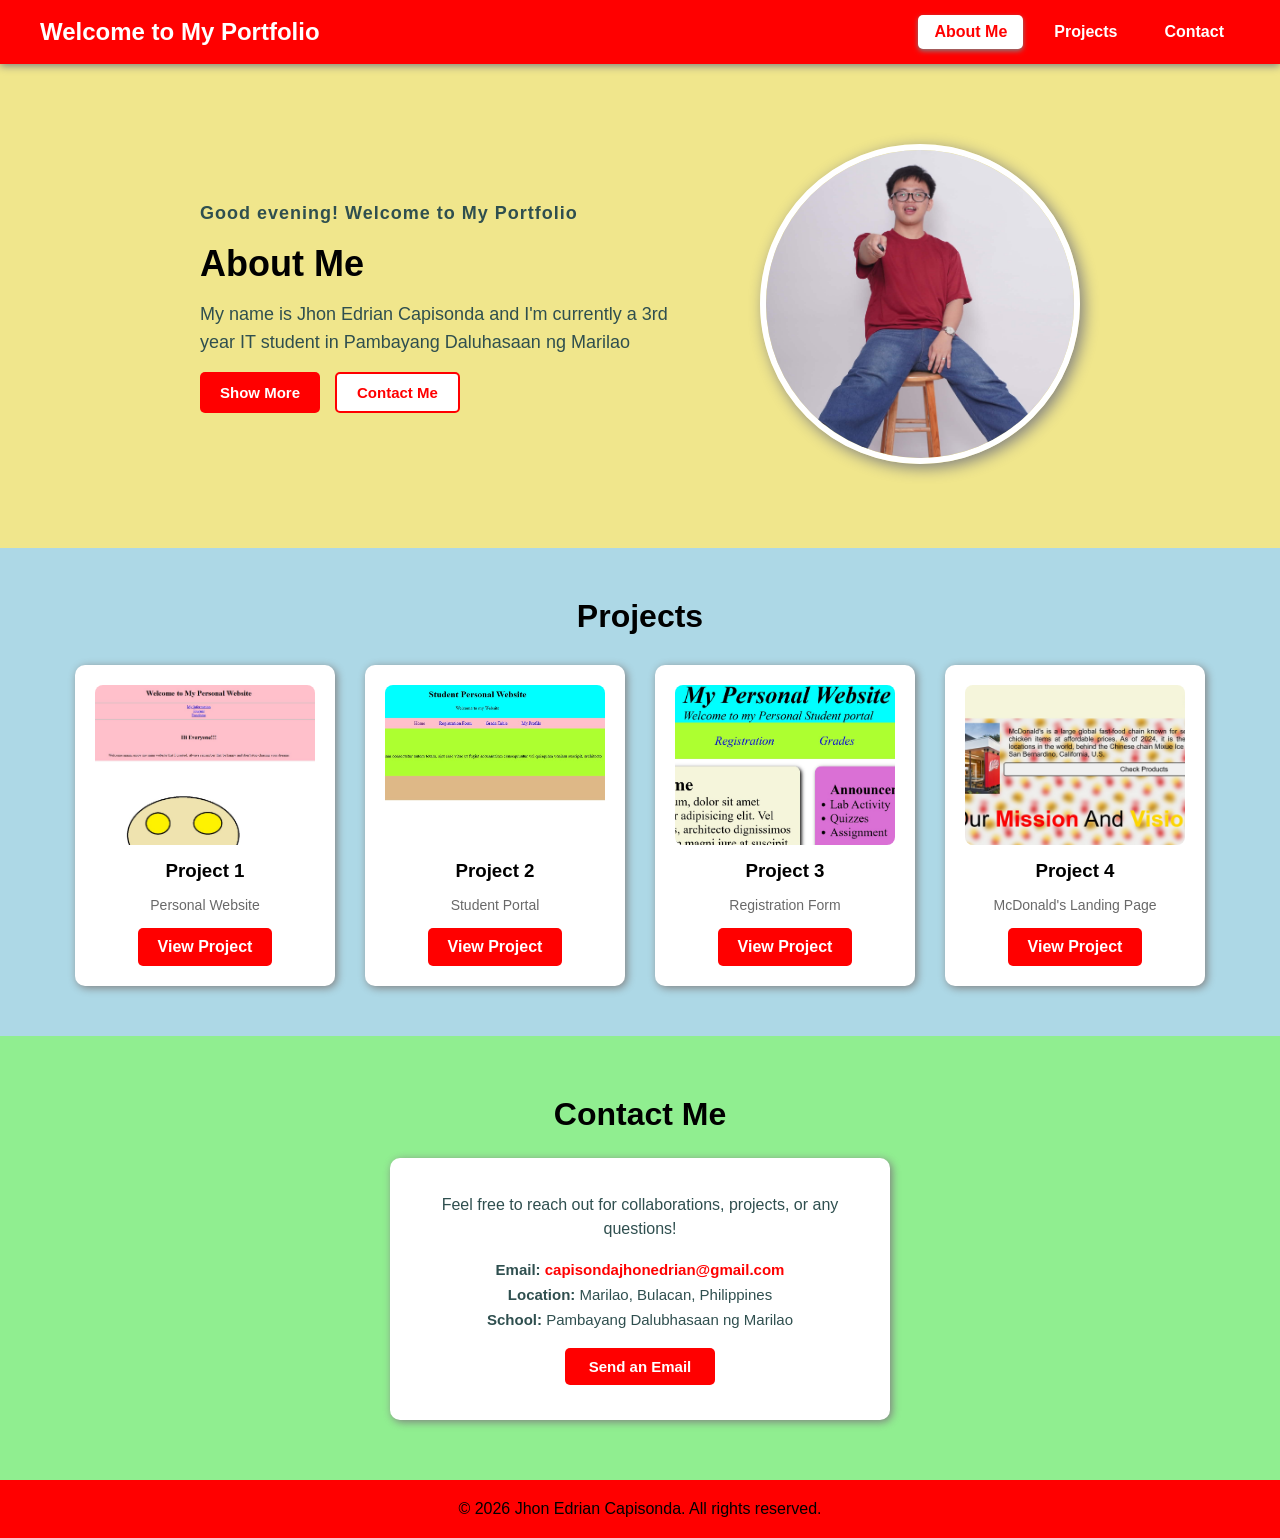
<file: index.html>
<!DOCTYPE html>
<html lang="en">
<head>
    <meta charset="UTF-8">
    <meta name="viewport" content="width=device-width, initial-scale=1.0">
    <link rel="stylesheet" href="style.css">
    <title>Portfolio</title>
</head>
<body>
    <header>
        <h1>Welcome to My Portfolio</h1>
        <nav>
            <ul>
                <li><a href="#about">About Me</a></li>
                <li><a href="#projects">Projects</a></li>
                <li><a href="#contact">Contact</a></li>
            </ul>
        </nav>
    </header>
    <section id="about">
        <div class="info">
            <p id="greeting" class="greeting"></p>
            <h2>About Me</h2>
            <p>My name is Jhon Edrian Capisonda and I'm currently a 3rd year IT student in Pambayang Daluhasaan ng Marilao</p>
            <div id="extra-info" class="extra-info">
                <p>I want to become a successful network engineer someday but until now I don't know how to figure it out.</p>
            </div>
            <div class="about-actions">
                <button id="about-btn">Show More</button>
                <input type="button" id="contact-btn" value="Contact Me">
            </div>
        </div>
        <div class="profile-picture">
            <img src="Boks.jpg" alt="Profile Picture" id="profile-img">
        </div>
    </section>

    <section id="projects">
        <h2>Projects</h2>
        <div class="project-list">
            <div class="card">
                <img src="1st.jpg" alt="Project 1">
                <h3>Project 1</h3>
                <p>Personal Website</p>
                <a href="Capisonda31A/Capisonda31A.html" target="_blank">View Project</a>
            </div>

            <div class="card">
                <img src="2nd.jpg" alt="Project 2">
                <h3>Project 2</h3>
                <p>Student Portal</p>
                <a href="CapisondaFolder/CapisondaBSIT31A-Act3.html" target="_blank">View Project</a>
            </div>

            <div class="card">
                <img src="3rd.jpg" alt="Project 3">
                <h3>Project 3</h3>
                <p>Registration Form</p>
                <a href="CapisondaActivity4/Home.html" target="_blank">View Project</a>
            </div>

            <div class="card">
                <img src="4th.jpg" alt="Project 4">
                <h3>Project 4</h3>
                <p>McDonald's Landing Page</p>
                <a href="CapisondaAct5/LandingPage.html" target="_blank">View Project</a>
            </div>
        </div>
    </section>

    <section id="contact">
        <h2>Contact Me</h2>
        <div class="contact-card">
            <p class="contact-intro">Feel free to reach out for collaborations, projects, or any questions!</p>
            <div class="contact-details">
                <p><strong>Email:</strong> <a href="mailto:capisondajhonedrian@gmail.com">capisondajhonedrian@gmail.com</a></p>
                <p><strong>Location:</strong> Marilao, Bulacan, Philippines</p>
                <p><strong>School:</strong> Pambayang Dalubhasaan ng Marilao</p>
            </div>
            <a href="mailto:capisondajhonedrian@gmail.com" class="contact-mail-btn">Send an Email</a>
        </div>
    </section>

    <footer>
        <p>&copy; 2026 Jhon Edrian Capisonda. All rights reserved.</p>
    </footer>
    
    <script src="script.js"></script>
</body>
</html>
</file>
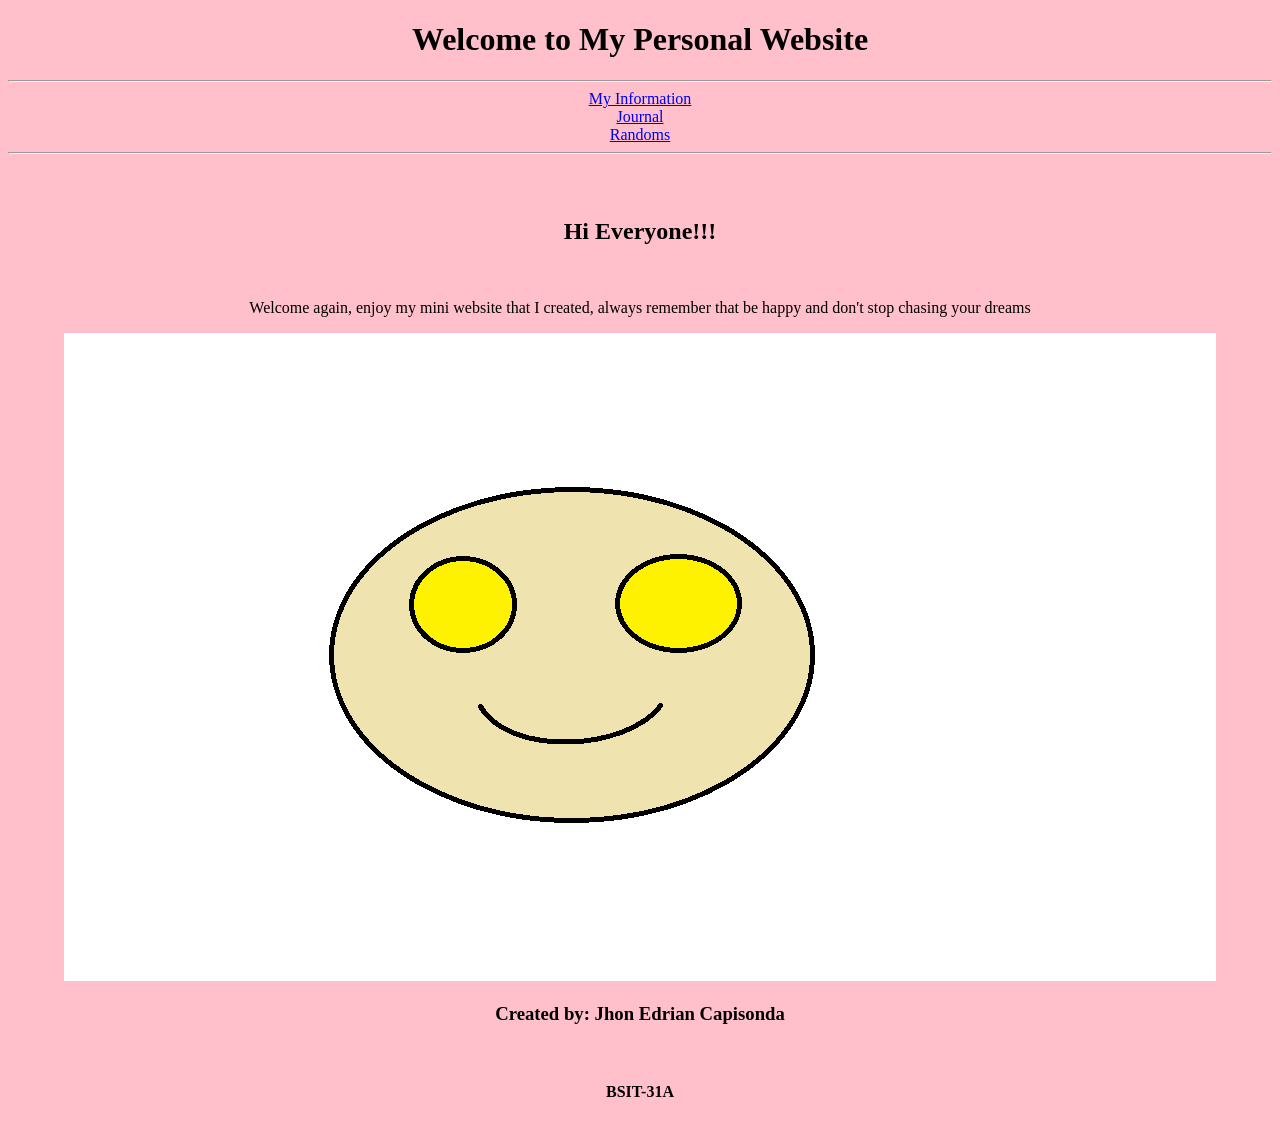
<file: Capisonda31A/Capisonda31A.html>
<!DOCTYPE html>
<html lang="en">
<head>
    <meta charset="UTF-8">
    <meta name="viewport" content="width=device-width, initial-scale=1.0">
    <title>My Personal Information</title>
</head>
<body align="center" bgcolor="pink">
    <h1 >Welcome to My Personal Website</h1>
    <hr>
    <a href="Myinfo.html">My Information    </a>   
    <br>
    <a href="Journal.html">     Journal      </a>
    <br>
    <a href="Randoms.html" >     Randoms      </a>
    <hr>
    <br>
    <br>
    <h2> Hi Everyone!!! </h2>
    <br>
    <p>
        Welcome again, enjoy my mini website that I created, always remember that be happy and don't stop chasing your dreams
    </p>
    <img src="Smile.png" alt="Smile">
    <h3>
        Created by: Jhon Edrian Capisonda
    </h3>
    <br>
    <h4>
        BSIT-31A
    </h4>
</body>
</html>
</file>
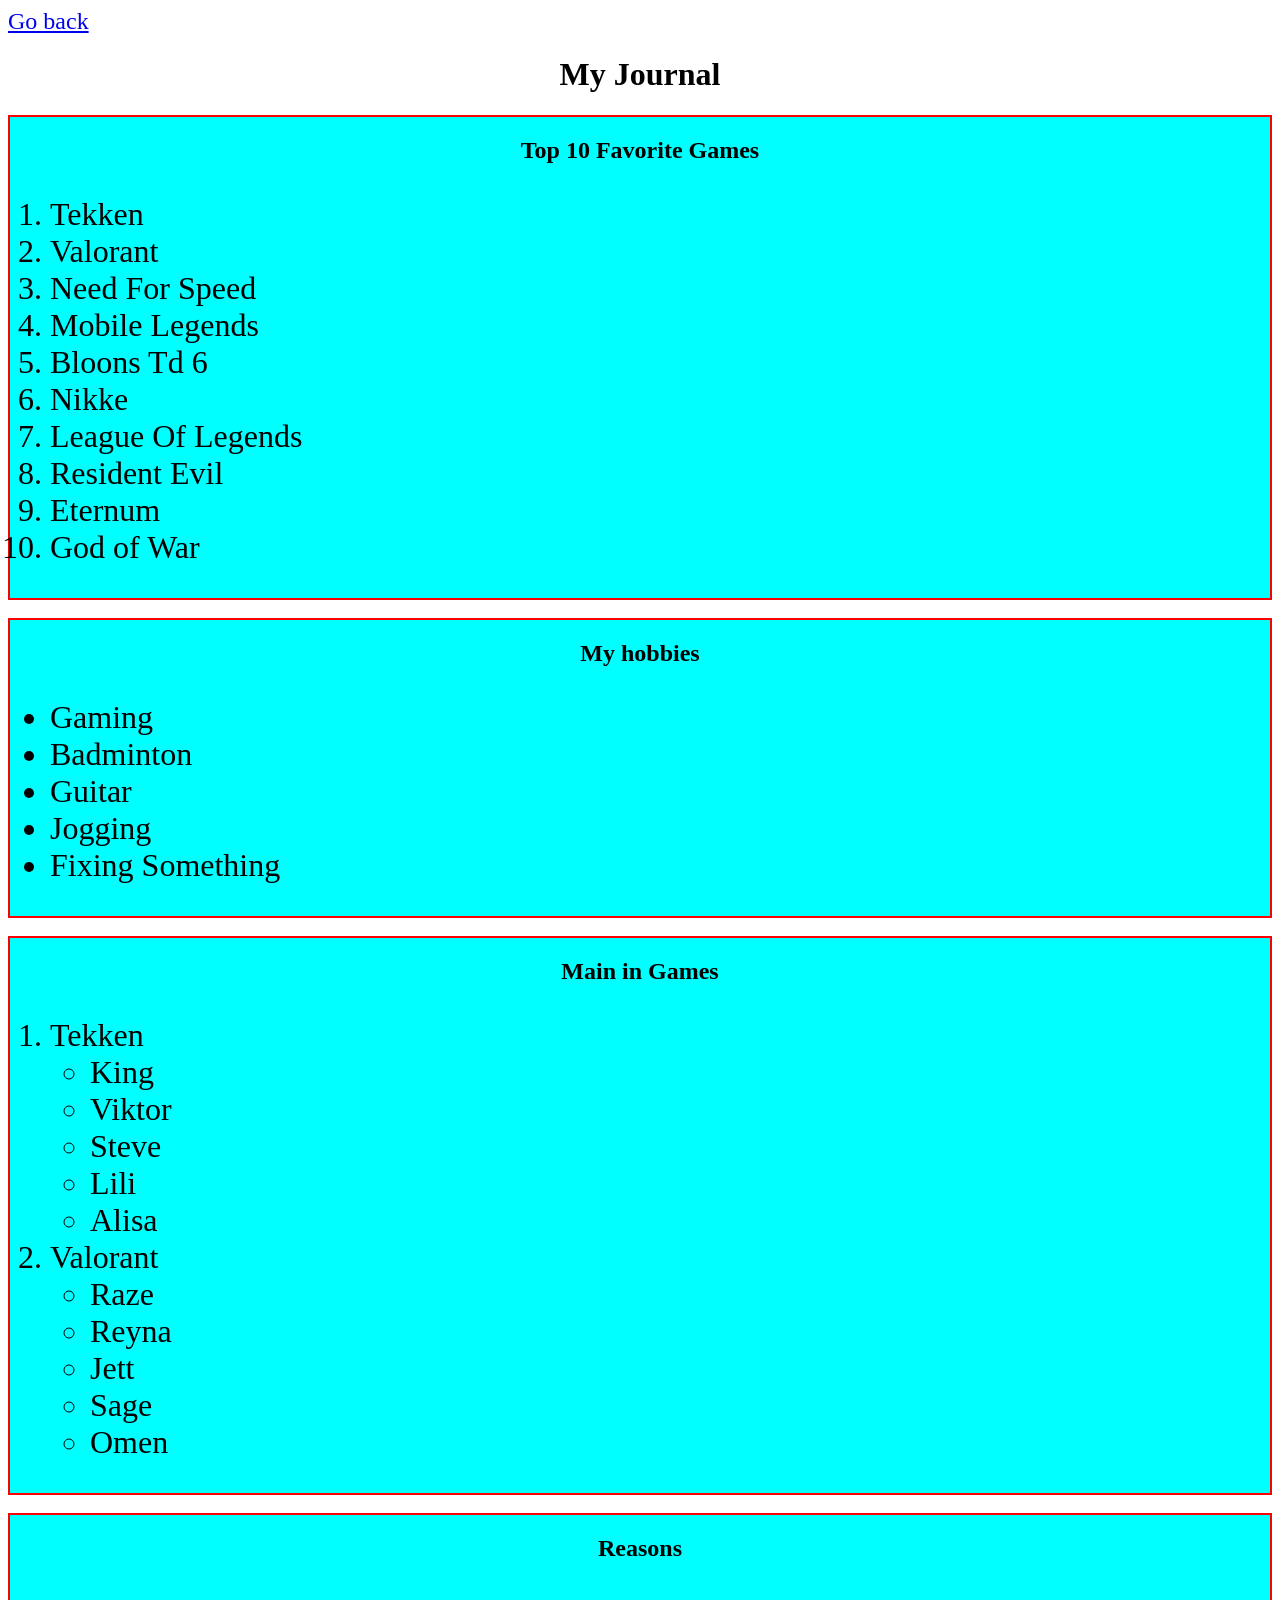
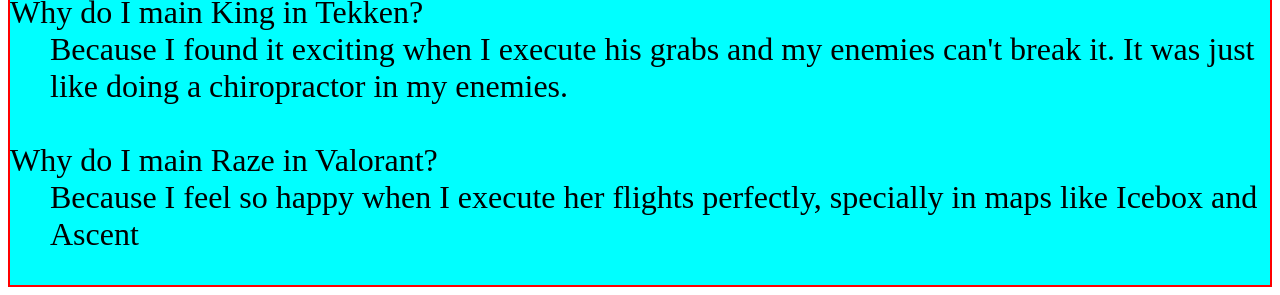
<file: Capisonda31A/Journal.html>
<!DOCTYPE html>
<html lang="en">
<head>
    <meta charset="UTF-8">
    <meta name="viewport" content="width=device-width, initial-scale=1.0">
    <title>Journal</title>
</head>
<body>
    <a href="Capisonda31A.html" style="font-size: x-large;">Go back</a> 
    <h1 align="center">My Journal</h1>
    <div style="background-color: cyan;border: 2px solid red;">
        <h2 align="center">Top 10 Favorite Games</h2>
        <ol style="font-size: xx-large;">
            <li>Tekken</li>
            <li>Valorant</li>
            <li>Need For Speed</li>
            <li>Mobile Legends</li>
            <li>Bloons Td 6</li>
            <li>Nikke</li>
            <li>League Of Legends</li>
            <li>Resident Evil</li>
            <li>Eternum</li>
            <li>God of War</li>
        </ol>
    </div>
    <br>
    <div  style="background-color: cyan;border: 2px solid red;">
        <h2 align="center"> My hobbies</h2>
        <ul style="font-size: xx-large;">
            <li>Gaming</li>
            <li>Badminton</li>
            <li>Guitar</li>
            <li>Jogging</li>
            <li>Fixing Something</li>
        </ul>
    </div>
    <br>
    <div  style="background-color: cyan;border: 2px solid red;">
        <h2 align="center">Main in Games</h2>
        <ol style="font-size: xx-large;">
            <li>Tekken </li>
            <ul>
                <li>King</li>
                <li>Viktor</li>
                <li>Steve</li>
                <li>Lili</li>
                <li>Alisa</li>
            </ul>
            <li>Valorant</li>
            <ul>
                <li>Raze</li>
                <li>Reyna</li>
                <li>Jett</li>
                <li>Sage</li>
                <li>Omen</li>
            </ul>
        </ol>
    </div>
    <br>
    <div style="background-color: cyan;border: 2px solid red;">
        <h2 align="center">Reasons</h2>
        <dl style="font-size: xx-large;">
            <dt>Why do I main King in Tekken?</dt>
            <dd>Because I found it exciting when I execute his grabs and my enemies can't break it. It was just like doing a chiropractor in my enemies.</dd>
            <br>
            <dt>Why do I main Raze in Valorant?</dt>
            <dd>Because I feel so happy when I execute her flights perfectly, specially in maps like Icebox and Ascent</dd>
        </dl>
    </div>  
</body>
</html>
</file>
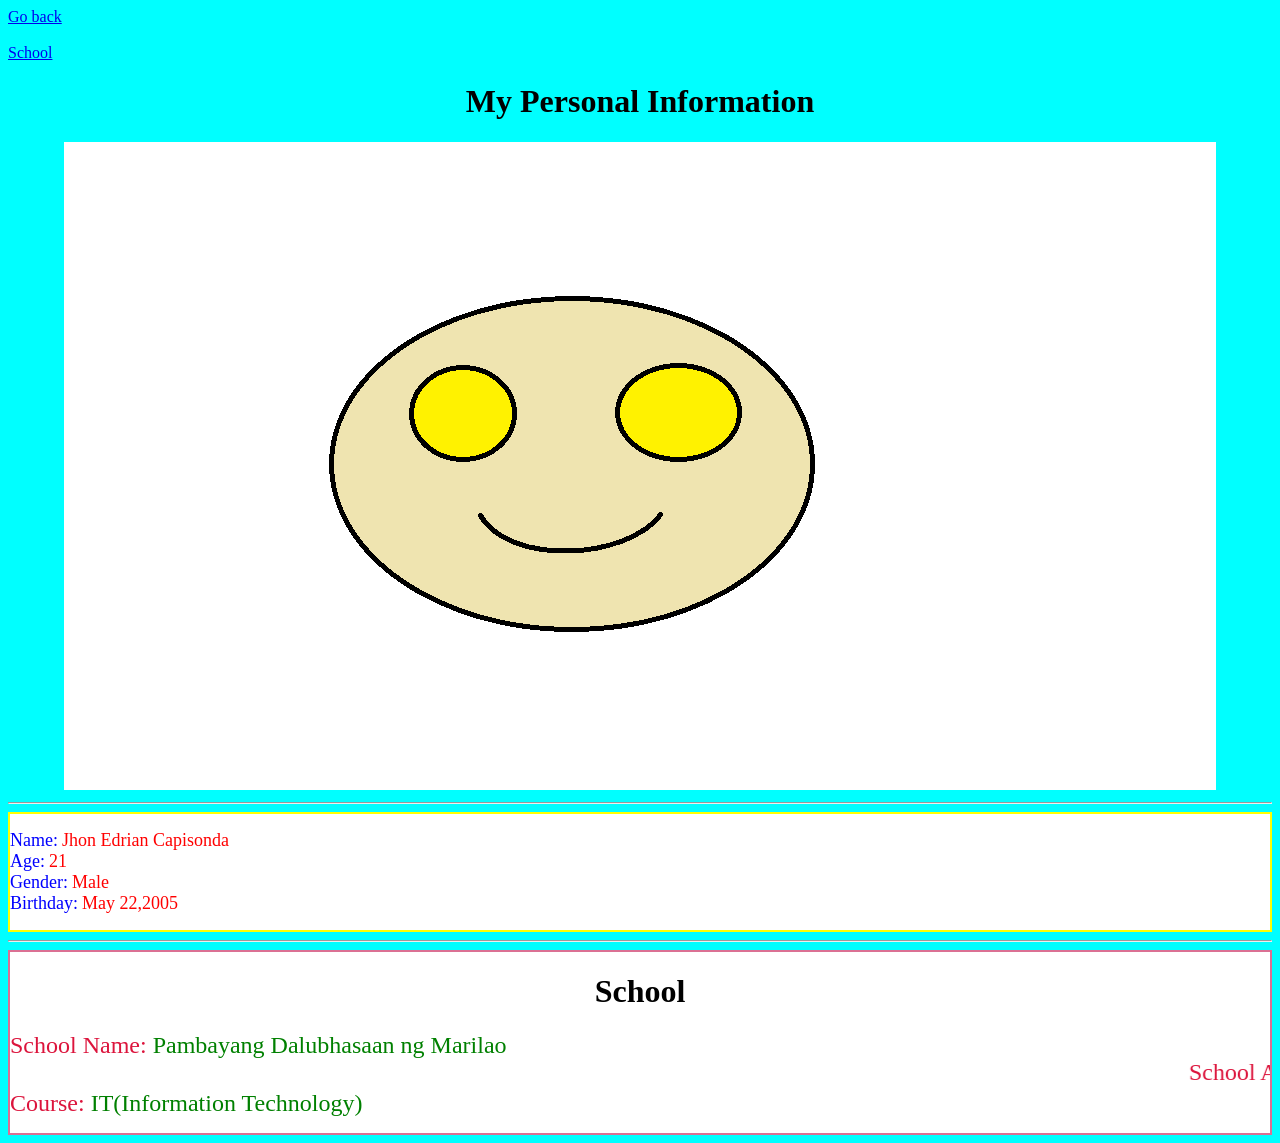
<file: Capisonda31A/Myinfo.html>
<!DOCTYPE html>
<html lang="en">
<head>
    <meta charset="UTF-8">
    <meta name="viewport" content="width=device-width, initial-scale=1.0">
    <title>My Information</title>
</head>
<body bgcolor="cyan">

    <a href="Capisonda31A.html">Go back</a> 

    <br>
    <br>

    <a href="#school" style="text-align: right;">School</a>

    <center>
        <div>
            <h1>
                My Personal Information
            </h1>
            <img src="Smile.png" alt="Smile" >
        </div>
    </center>

        <hr>

        <div style="background-color: white; border: 2px solid yellow;">
            <p><Span style="color: blue;font-size: large;">Name:</Span>
                <span style="color: red;font-size: large;">Jhon Edrian Capisonda</span>
                <br>
                <Span style="color: blue;font-size: large;">Age:</Span>
                <span style="color: red;font-size: large;">21</span>
                <br>
                <Span style="color: blue;font-size: large;">Gender:</Span>
                <span style="color: red;font-size: large;">Male</span>
                <br>
                <Span style="color: blue;font-size: large;">Birthday:</Span>
                <span style="color: red;font-size: large;">May 22,2005</span>
                
            </p>
        </div>

        <hr>

        <div style="background-color: white; border: 2px solid palevioletred;" id="school">
            <h1 align="center">School</h1>
            <p>
                <span style="color: crimson; font-size: x-large;">
                    School Name:
                </span>
                <span style="color: green; font-size: x-large;">
                    Pambayang Dalubhasaan ng Marilao
                </span>
                <br>
                <marquee><span style="color: crimson; font-size: x-large;">
                        School Address:
                </span>
                <span style="color: green; font-size: x-large;">
                        Abangan Norte, Marilao, Bulacan
                </span>
                </marquee>
                <br>
                <span style="color: crimson; font-size: x-large;">
                        Course:
                </span>
                <span style="color: green; font-size: x-large;">
                        IT(Information Technology)
                </span>          
            </p>
        </div>
</html>
</file>
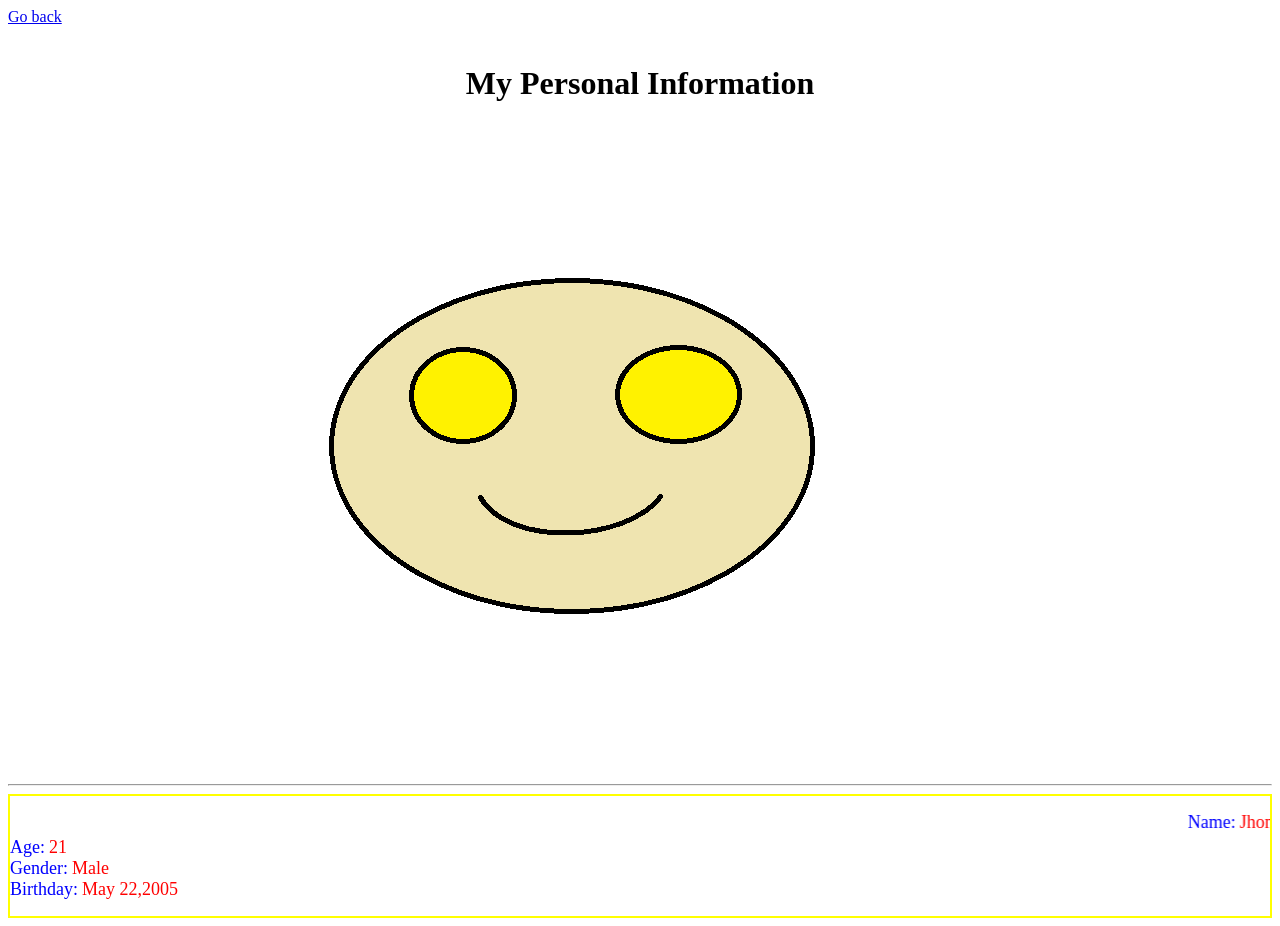
<file: Capisonda31A/Randoms.html>
<!DOCTYPE html>
<html lang="en">
<head>
    <meta charset="UTF-8">
    <meta name="viewport" content="width=device-width, initial-scale=1.0">
    <title>Document</title>
</head>
<body style="animation: bg 1s linear infinite;">
    <a href="Capisonda31A.html">Go back</a> 
    <br>
    <br>
    <center>
        <div style="display: inline-block; animation: s .5s linear infinite;">
            <h1>
                My Personal Information
            </h1>
            <img src="Smile.png" alt="Smile" >
        </div>
        <style>
            @keyframes s{50%{transform: rotate(180deg)scale(.5);}
            to{transform: rotate(360deg)scale(1);}}
            @keyframes bg{0%{background: red;}16%{background: orange;}33%{background: yellow;}
            50%{background: green;}66%{background: blue;}83%{background: purple;}100%{background: red;}}
        </style>
    </center>
        <hr>
        <div style="background-color: white; border: 2px solid yellow;">
            <p><marquee><Span style="color: blue;font-size: large;">Name:</Span>
                <span style="color: red;font-size: large;">Jhon Edrian Capisonda</span>
            </marquee>
                <br>
                <Span style="color: blue;font-size: large;">Age:</Span>
                <span style="color: red;font-size: large;">21</span>
                <br>
                <Span style="color: blue;font-size: large;">Gender:</Span>
                <span style="color: red;font-size: large;">Male</span>
                <br>
                <Span style="color: blue;font-size: large;">Birthday:</Span>
                <span style="color: red;font-size: large;">May 22,2005</span>
                
            </p>
        </div>
</body>
</html>
</file>
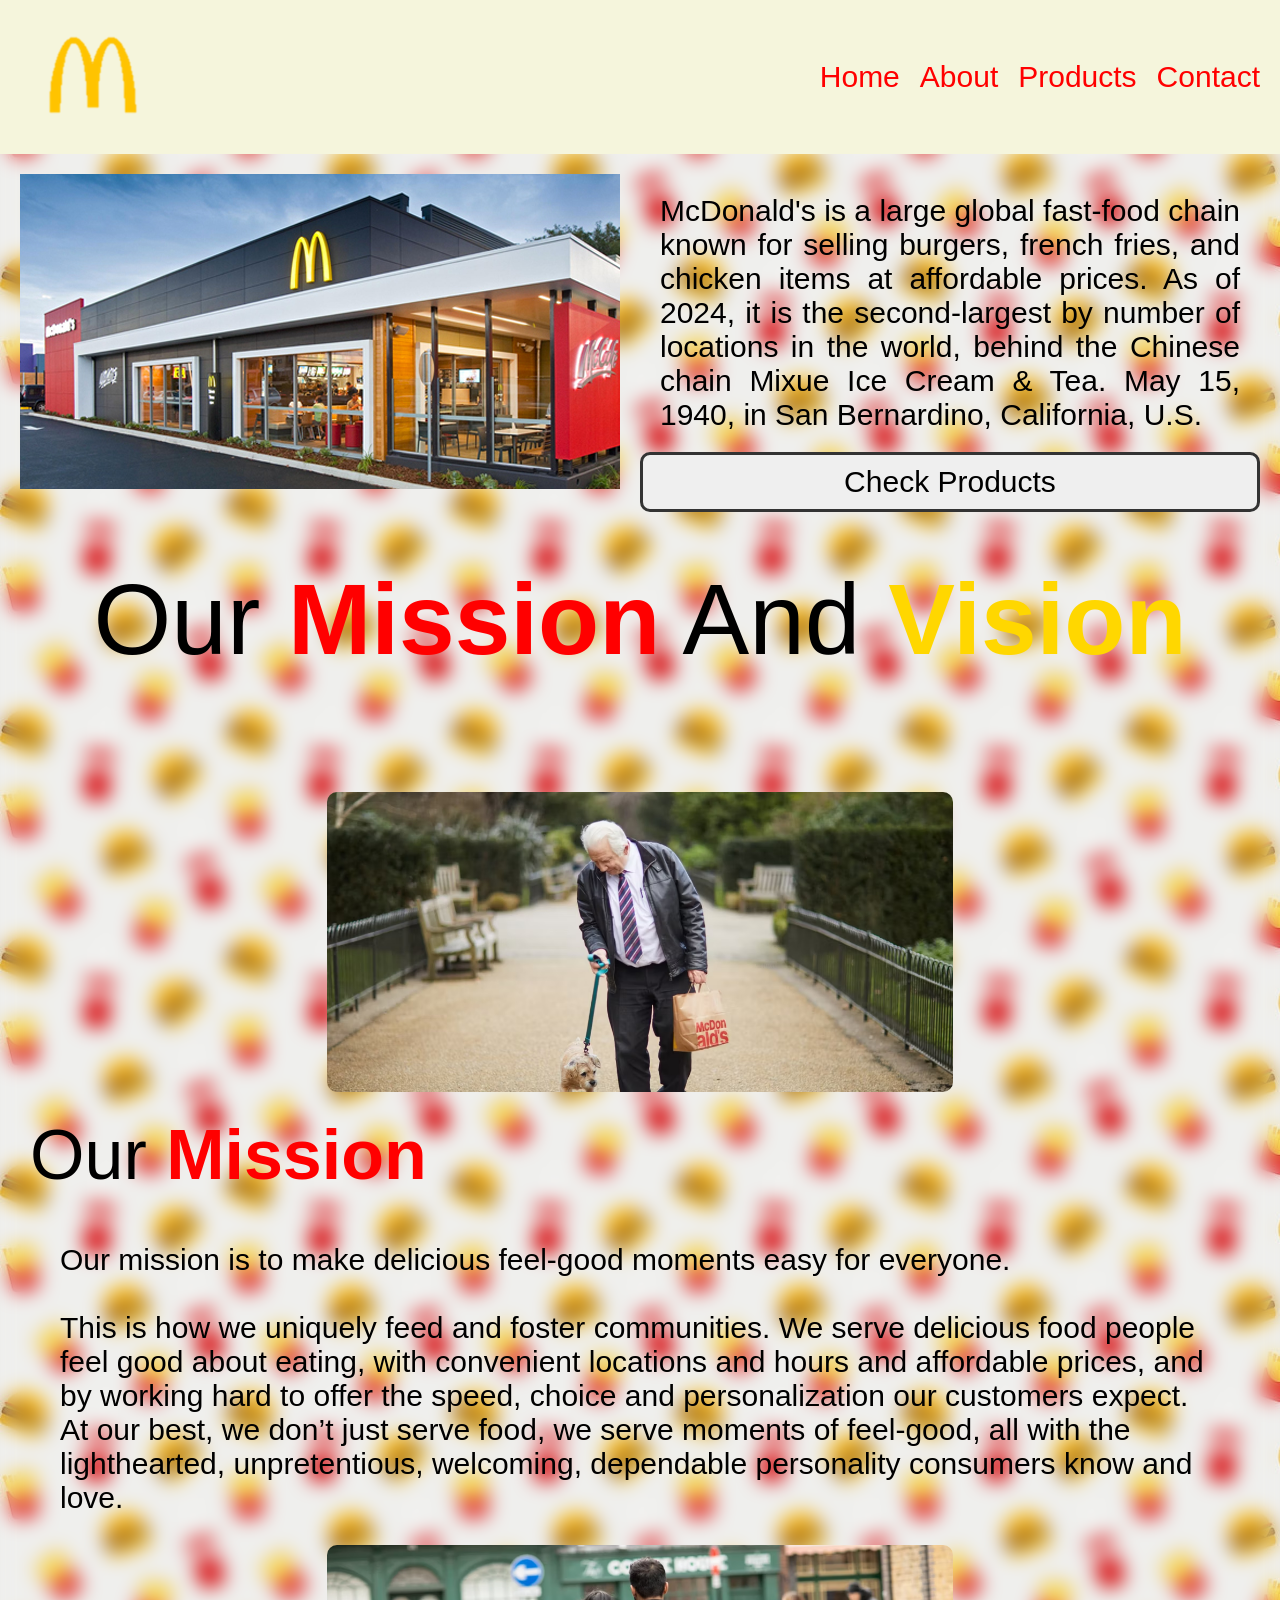
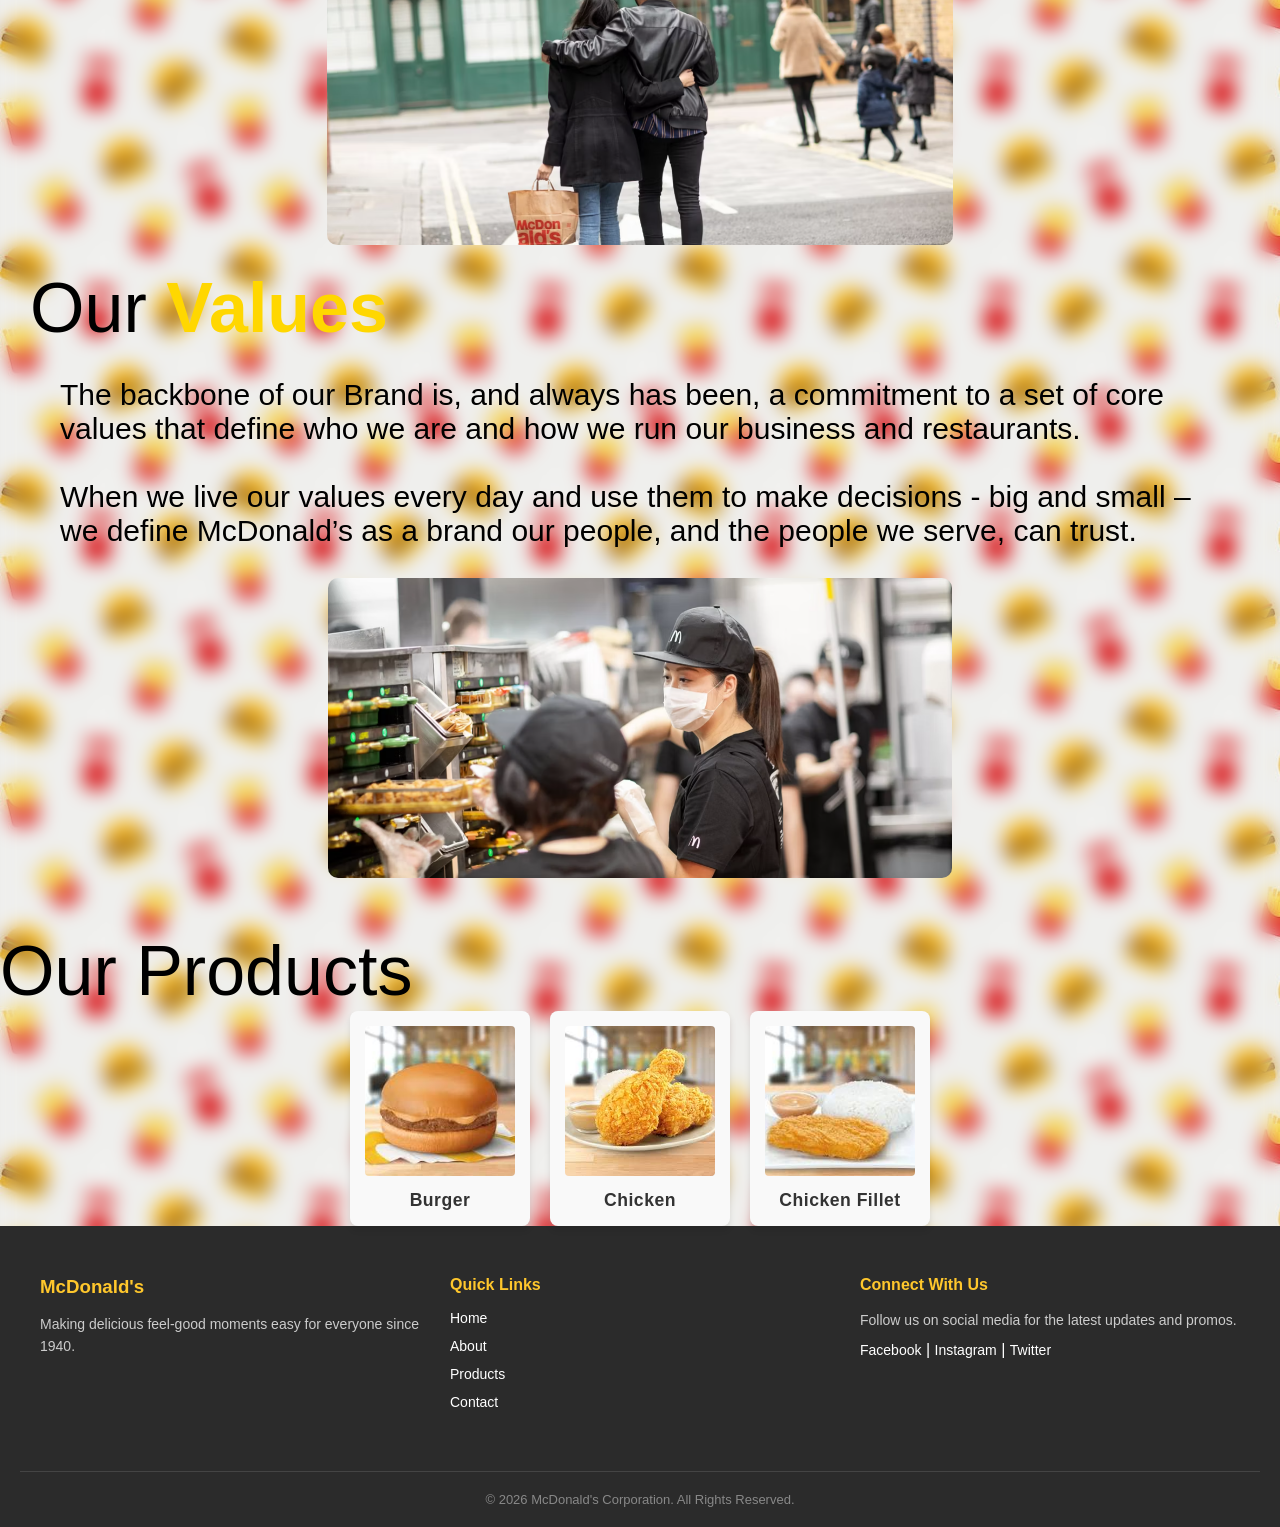
<file: CapisondaAct5/LandingPage.html>
<!DOCTYPE html>
<html lang="en">
<head>
    <meta charset="UTF-8">
    <meta name="viewport" content="width=device-width, initial-scale=1.0">
    <title>Landing Page</title>
</head>
<link rel="stylesheet" href="style.css">
<body >

    <header >

        <div class="logo">
            <img src="image.png" height="150px">
        </div>
        

        <nav>
            <ul class="links">
                <li><a href="#home">Home</a></li>
                <li><a href="#about">About</a></li>
                <li><a href="#prod">Products</a></li>
                <li><a href="#con">Contact</a></li>
            </ul>
            
        </nav>

    </header>

    <section class="home">
    
        <div class="imagengmcdo" id="home">

            <img src="mcdo.png" >

        </div>

        <div class="aboutmc">

            <p class="info">
                McDonald's is a large global fast-food chain known for selling burgers, french fries, and chicken items at affordable prices.
                As of 2024, it is the second-largest by number of locations in the world, behind the Chinese chain Mixue Ice Cream & Tea.
                May 15, 1940, in San Bernardino, California, U.S.
            </p>

            <button class="ordering">
                <a href="#prod">Check Products</a>
            </button>

        </div>

        

    </section>

    <section class="about" id="about">

        <p class="tms">
            Our <b style="color: red;">Mission</b> And <b style="color: gold;">Vision</b>  <br><br>
            <img src="tatay.png" alt="tatay" height="300px">
        </p>

        

        <div class="mission">

            <p class="titms">
                Our <b style="color: red;">Mission</b>
            </p><br>
            
            

            <p class="ims">
                Our mission is to make delicious feel-good moments easy for everyone.

                <br><br>

                This is how we uniquely feed and foster communities. We serve delicious food people feel good about eating, with convenient locations and hours and affordable prices, 
                and by working hard to offer the speed, choice and personalization our customers expect.  At our best, we don’t just serve food, 
                we serve moments of feel-good, all with the lighthearted, unpretentious, welcoming, dependable personality consumers know and love.
            </p>

            <p class="tms">
                <img src="Partner.png" alt="partner" height="300px">
            </p>

        </div>

        <div class="vision">

            <p class="titms">
                Our <b style="color: gold;">Values</b>
            </p>

            <p class="ims">
                The backbone of our Brand is, and always has been, 
                a commitment to a set of core values that define who we are and how we run our business and restaurants.

                <br><br>

                When we live our values every day and use them to make decisions - big and small – we define McDonald’s as a brand our people, and the people we serve, can trust.

            </p>

            <p class="tms">
                <img src="Work.png" alt="work" height="300px">
            </p>

        </div>

    </section>

    <section class="prod" id="prod">

        <p class="titms">
            Our Products
        </p>
        <div class="Products">
            <div class="burger">
                <img src="burger.jpg" alt="burg"><br>
                <p class="captions">burger</p>
            </div>

            <div class="chicken">
                <img src="chicken.jpg" alt="chicken"><br>
                <p class="captions">chicken</p>
            </div>

            <div class="fillet">
                <img src="fillet.jpg" alt="fillet"><br>
                <p class="captions">chicken fillet</p>
            </div>
        </div>
        

    </section>

    <footer id="con">
        <div class="footer-container">
            <div class="footer-col">
                <h3>McDonald's</h3>
                <p>Making delicious feel-good moments easy for everyone since 1940.</p>
            </div>
            
            <div class="footer-col">
                <h4>Quick Links</h4>
                <ul>
                    <li><a href="#home">Home</a></li>
                    <li><a href="#about">About</a></li>
                    <li><a href="#">Products</a></li>
                    <li><a href="#">Contact</a></li>
                </ul>
            </div>

            <div class="footer-col">
                <h4>Connect With Us</h4>
                <p>Follow us on social media for the latest updates and promos.</p>
                <div class="social-links">
                    <a href="#">Facebook</a> | 
                    <a href="#">Instagram</a> | 
                    <a href="#">Twitter</a>
                </div>
            </div>
        </div>

        <div class="footer-bottom">
            <p>&copy; 2026 McDonald's Corporation. All Rights Reserved.</p>
        </div>
    </footer>
    
</body>
</html>
</file>
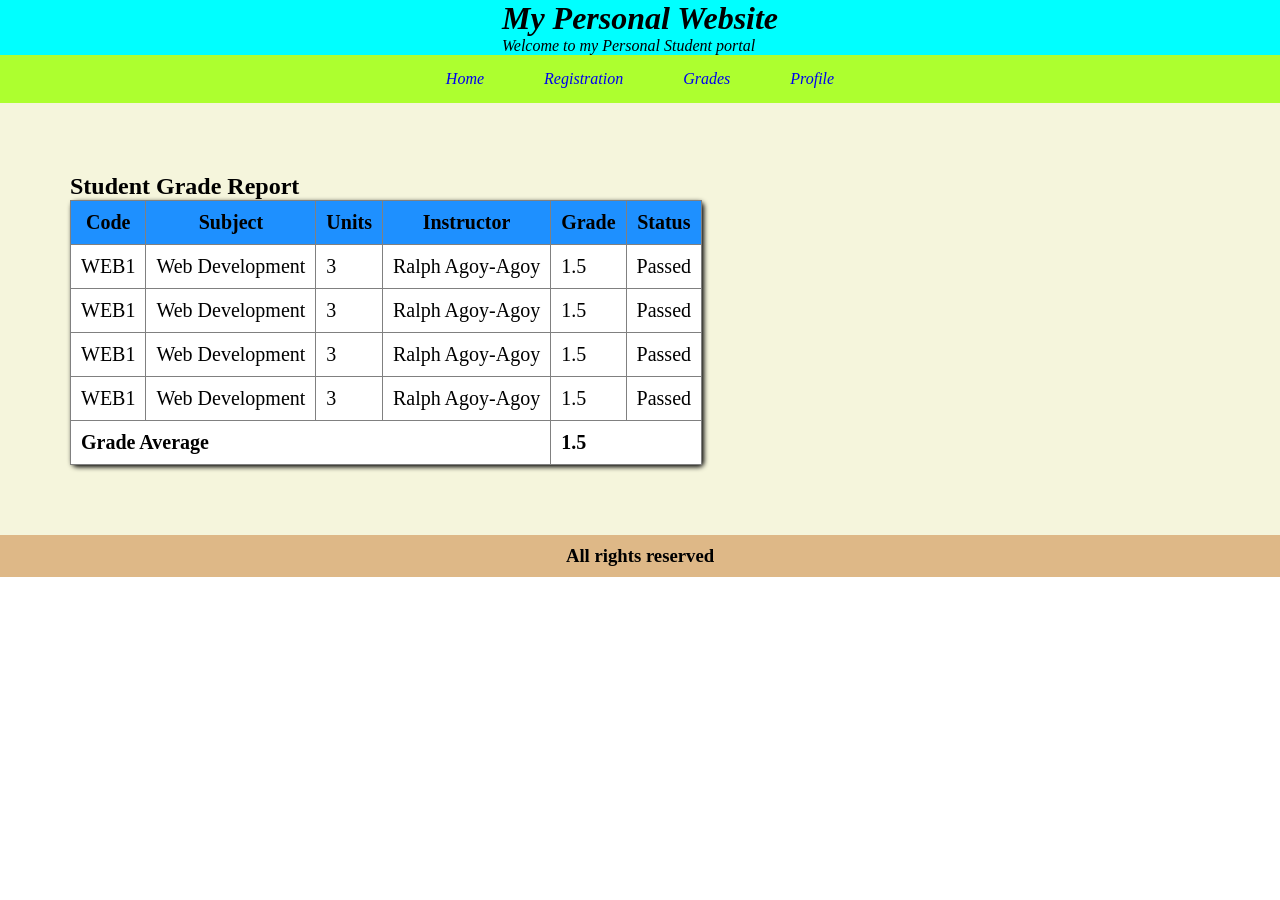
<file: CapisondaActivity4/Grades.html>
<!DOCTYPE html>

<html lang="en">

<head>

    <meta charset="UTF-8">
    <meta name="viewport" content="width=device-width, initial-scale=1.0">
    <title>Home</title>
    <link rel="stylesheet" href="styling.css">

</head>

<body>
    
    <header>

        <div>

            <h1>
                My Personal Website    
            </h1>

            <p>
                Welcome to my Personal Student portal
            </p>

        </div>

    </header>

    <nav>

        <a href="Home.html">Home</a>
        <a href="Registration.html">Registration</a>
        <a href="Grades.html">Grades</a>
        <a href="Profile.html">Profile</a>
        
    </nav>

    <section class="tabling">

        <div>
            <h2>
                Student Grade Report
            </h2>

            <table>
                <tr>

                    <th>Code</th>
                    <th>Subject</th>
                    <th>Units</th>
                    <th>Instructor</th>
                    <th>Grade</th>
                    <th>Status</th>

                </tr>

                <tr>

                    <td>WEB1</td>
                    <td>Web Development</td>
                    <td>3</td>
                    <td>Ralph Agoy-Agoy</td>
                    <td>1.5</td>
                    <td>Passed</td>

                </tr>

                <tr>

                    <td>WEB1</td>
                    <td>Web Development</td>
                    <td>3</td>
                    <td>Ralph Agoy-Agoy</td>
                    <td>1.5</td>
                    <td>Passed</td>

                </tr>

                <tr>

                    <td>WEB1</td>
                    <td>Web Development</td>
                    <td>3</td>
                    <td>Ralph Agoy-Agoy</td>
                    <td>1.5</td>
                    <td>Passed</td>

                </tr>

                <tr>

                    <td>WEB1</td>
                    <td>Web Development</td>
                    <td>3</td>
                    <td>Ralph Agoy-Agoy</td>
                    <td>1.5</td>
                    <td>Passed</td>

                </tr>

                <tr>

                    <td colspan="4"><b>Grade Average</b></th>
                    <td colspan="2"><b>1.5</b></th>

                </tr>
            </table>
        </div>
    </section>

    <footer>
        
        <h3> All rights reserved</h3>

    </footer>

</body>

</html>
</file>
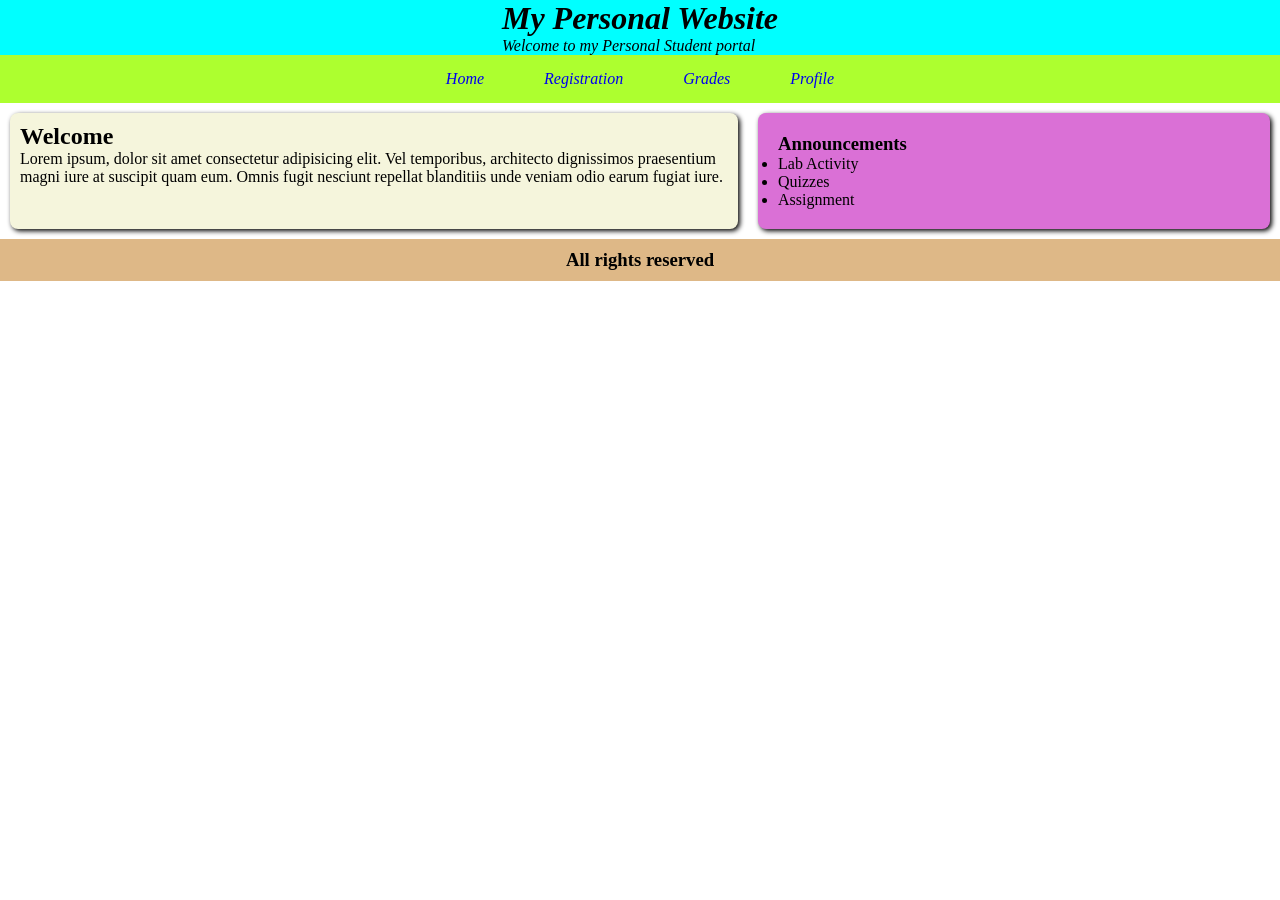
<file: CapisondaActivity4/Home.html>
<!DOCTYPE html>

<html lang="en">

<head>

    <meta charset="UTF-8">
    <meta name="viewport" content="width=device-width, initial-scale=1.0">
    <title>Home</title>
    <link rel="stylesheet" href="styling.css">

</head>

<body>
    
    <header>

        <div>

            <h1>
                My Personal Website    
            </h1>

            <p>
                Welcome to my Personal Student portal
            </p>

        </div>

    </header>

    <nav>

        <a href="Home.html">Home</a>
        <a href="Registration.html">Registration</a>
        <a href="Grades.html">Grades</a>
        <a href="Profile.html">Profile</a>
        
    </nav>

    <section class="home">

        <div class="container">
            <h2>
                Welcome
            </h2>

            Lorem ipsum, dolor sit amet consectetur adipisicing elit. Vel temporibus, architecto dignissimos praesentium magni
            iure at suscipit quam eum. Omnis fugit nesciunt repellat blanditiis unde veniam odio earum fugiat iure.
        </div>

        <div class="side">

            <h3>
                Announcements
            </h3>

            <ul>
                <li>Lab Activity</li>
                <li>Quizzes</li>
                <li>Assignment </li>
            </ul>
           
        </div>

    </section>

    <footer>
        
        <h3> All rights reserved</h3>

    </footer>

</body>

</html>
</file>
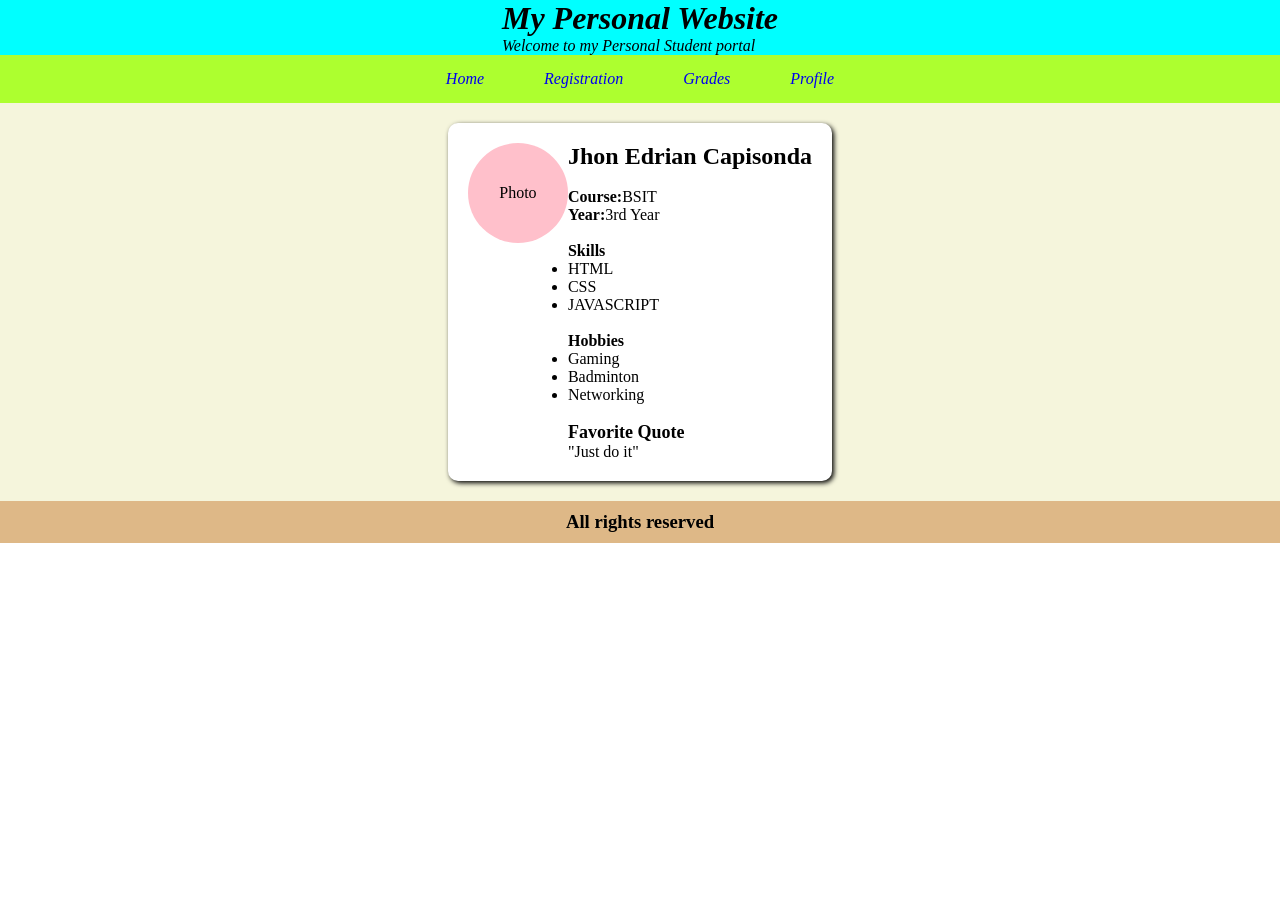
<file: CapisondaActivity4/Profile.html>
<!DOCTYPE html>

<html lang="en">

<head>

    <meta charset="UTF-8">
    <meta name="viewport" content="width=device-width, initial-scale=1.0">
    <title>Home</title>
    <link rel="stylesheet" href="styling.css">

</head>

<body>
    
    <header>

        <div>

            <h1>
                My Personal Website    
            </h1>

            <p>
                Welcome to my Personal Student portal
            </p>

        </div>

    </header>

    <nav>

        <a href="Home.html">Home</a>
        <a href="Registration.html">Registration</a>
        <a href="Grades.html">Grades</a>
        <a href="Profile.html">Profile</a>
        
    </nav>

    <section class="profiling">

        <div class="loob">

            <div class="bilog">

                Photo

            </div>

            <div class="info">
                <h2>
                    Jhon Edrian Capisonda
                </h2><br>
                <b>Course:</b>BSIT <br>
                <b>Year:</b>3rd Year <br><br>

                <b>Skills</b>
                <ul>
                    <li>HTML</li>
                    <li>CSS</li>
                    <li>JAVASCRIPT</li>
                </ul><br>

                <b>Hobbies</b>
                <ul>
                    <li>Gaming</li>
                    <li>Badminton</li>
                    <li>Networking</li>
                </ul> <br>

                <dl>
                    <dt><b>Favorite Quote</b></dt>
                    <dd>"Just do it"</dd>
                </dl>
            </div>
        </div>

    </section>

    <footer>
        
        <h3> All rights reserved</h3>

    </footer>

</body>

</html>
</file>
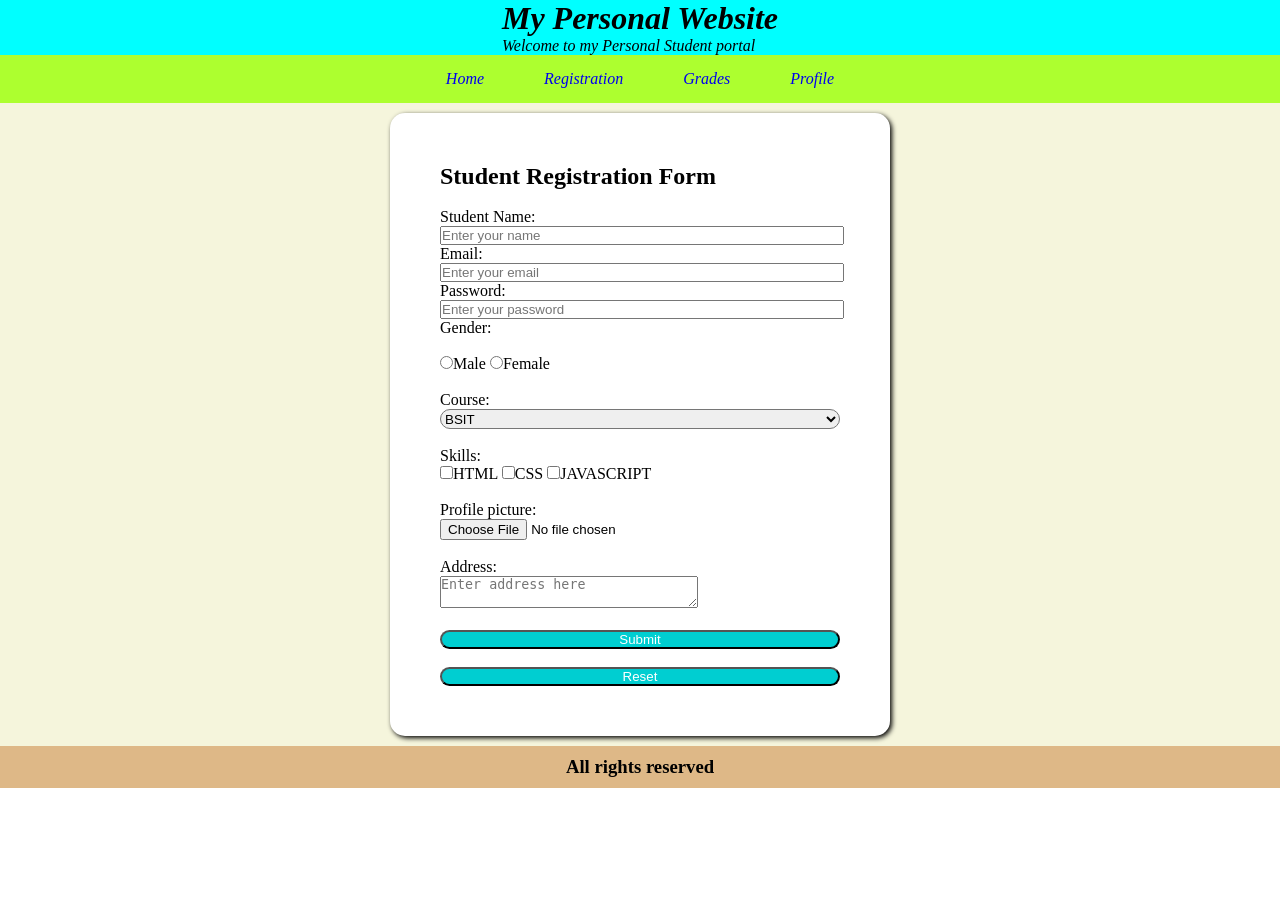
<file: CapisondaActivity4/Registration.html>
<!DOCTYPE html>

<html lang="en">

<head>

    <meta charset="UTF-8">
    <meta name="viewport" content="width=device-width, initial-scale=1.0">
    <title>Home</title>
    <link rel="stylesheet" href="styling.css">

</head>

<body>
    
    <header>

        <div>

            <h1>
                My Personal Website    
            </h1>

            <p>
                Welcome to my Personal Student portal
            </p>

        </div>

    </header>

    <nav>

        <a href="Home.html">Home</a>
        <a href="Registration.html">Registration</a>
        <a href="Grades.html">Grades</a>
        <a href="Profile.html">Profile</a>
        
    </nav>

    <section class="regis">

        <div class="form">

            <h2>
                Student Registration Form
            </h2>

            <br>

            Student Name: <br>
            
            <input type="text" name="Fullname" placeholder="Enter your name"><br>

            Email:<br>

            <input type="text" name="email" placeholder="Enter your email"><br>

            Password:<br>

            <input type="password" name="password" placeholder="Enter your password"><br>

            Gender:<br><br>

            <input type="radio" name="gender" value="Male">Male
            <input type="radio" name="gender" value="Female">Female <br>
            <br>
            
            Course: <br>

            <select name="dropdown" id="">

                <option value="IT">BSIT</option>
                <option value="CS">BSCS</option>
                <option value="HM">BSHM</option>
                <option value="TM">BSTM</option>
                <option value="OA">BSOA</option>
                <option value="CED">BECED</option>
                <option value="TLED">BTLED</option>
                <option value="ENTREP">BSENTREP</option>

            </select><br><br>

            Skills: <br>

            <input type="checkbox" name="HTML">HTML
            <input type="checkbox" name="CSS">CSS
            <input type="checkbox" name="JAVASCRIPT">JAVASCRIPT <br> <br>

            Profile picture: <br>

            <input type="file" name="fileupload"><br><br>

            Address: <br>

            <textarea name="address" cols="30" placeholder="Enter address here"></textarea> <br><br>

            <input type="submit" value="Submit" class="butonton"><br><br>
            <input type="reset" value="Reset" class="butonton">

        </div>

    </section>

    <footer>
        
        <h3> All rights reserved</h3>

    </footer>

</body>

</html>
</file>
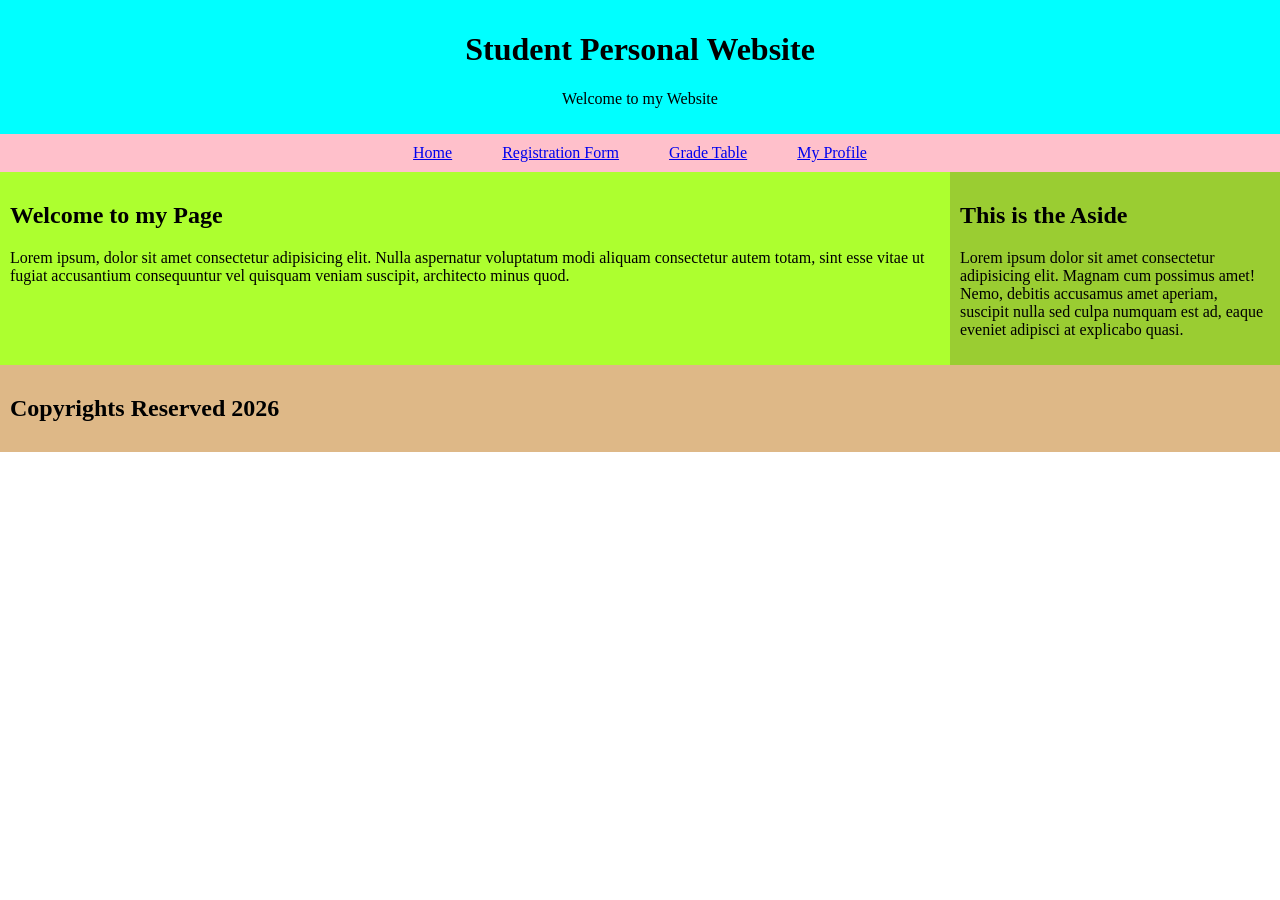
<file: CapisondaFolder/CapisondaBSIT31A-Act3.html>
<!DOCTYPE html>
<html lang="en">

<head>
    <meta charset="UTF-8">
    <meta name="viewport" content="width=device-width, initial-scale=1.0">
    <title>Home</title>
</head>

<body style="margin: 0;">

    <Header style="text-align: center;background-color: aqua;padding: 10px;">
        <h1>Student Personal Website</h1>
        <p>Welcome to my Website</p>
    </Header>

    <nav style="background-color: pink;padding: 10px; display: flex; justify-content: center;gap: 50px;">

        <a href="CapisondaBSIT31A-Act3.html">Home</a>
        <a href="Registrationform.html">Registration Form</a>
        <a href="Gradetable.html">Grade Table</a>
        <a href="Myprofile.html">My Profile</a>
        
    </nav>
    <div style="display: flex;">

        <section style="background-color: greenyellow;padding: 10px;flex: 3;">
            <h1>
                Welcome to my Page    
            </h1>

            <p>
                Lorem ipsum, dolor sit amet consectetur adipisicing elit. Nulla aspernatur voluptatum modi aliquam 
                consectetur autem totam, sint esse vitae ut fugiat accusantium consequuntur vel quisquam veniam suscipit, architecto minus quod.
            </p>
        </section>

        <aside style="flex: 1; background-color: yellowgreen;padding: 10px;">
            <h1>
                This is the Aside
            </h1>
            <p>
                Lorem ipsum dolor sit amet consectetur adipisicing elit. Magnam cum possimus amet! Nemo, 
                debitis accusamus amet aperiam, suscipit nulla sed culpa numquam est ad, eaque eveniet adipisci at explicabo quasi.
            </p>
        </aside>

    </div>

    <footer style="background-color: burlywood;padding: 10px;">
        <h2>
            Copyrights Reserved 2026
        </h2>
    </footer>


</body>

</html>
</file>
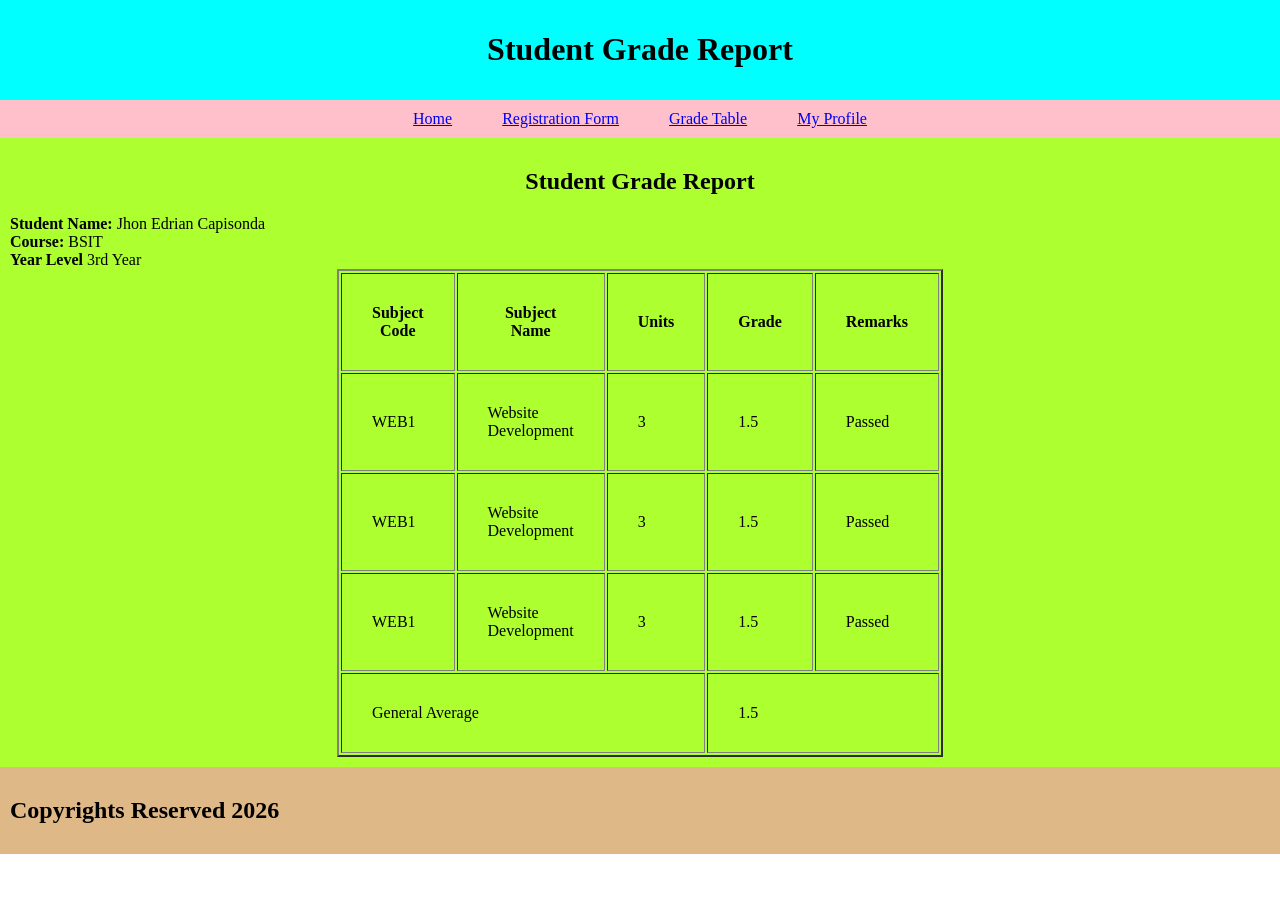
<file: CapisondaFolder/Gradetable.html>
<!DOCTYPE html>
<html lang="en">

<head>
    <meta charset="UTF-8">
    <meta name="viewport" content="width=device-width, initial-scale=1.0">
    <title>Home</title>
</head>

<body style="margin: 0;">

    <Header style="text-align: center;background-color: aqua;padding: 10px;">
        <h1>Student Grade Report</h1>
    </Header>

    <nav style="background-color: pink;padding: 10px; display: flex; justify-content: center;gap: 50px;">

        <a href="CapisondaBSIT31A-Act3.html">Home</a>
        <a href="Registrationform.html">Registration Form</a>
        <a href="Gradetable.html">Grade Table</a>
        <a href="Myprofile.html">My Profile</a>
        
    </nav>

    <div style="background-color: greenyellow;padding: 10px;">

        <h2 style="text-align: center;">
            Student Grade Report
        </h2>

        <b>Student Name:</b> Jhon Edrian Capisonda
        
        <br>

        <b>Course:</b> BSIT

        <br>

        <b>Year Level</b> 3rd Year

        <br>

        <table border=2 align="center" cellpadding="30px" width="100">
            
            <tr>
                <th>Subject Code</th>
                <th>Subject Name</th>
                <th>Units</th>
                <th>Grade</th>
                <th>Remarks</th>
            </tr>

            <tr>
                <td>WEB1</td>
                <td>Website Development</td>
                <td>3</td>
                <td>1.5</td>
                <td>Passed</td>
            </tr>

            <tr>
                <td>WEB1</td>
                <td>Website Development</td>
                <td>3</td>
                <td>1.5</td>
                <td>Passed</td>
            </tr>

            <tr>
                <td>WEB1</td>
                <td>Website Development</td>
                <td>3</td>
                <td>1.5</td>
                <td>Passed</td>
            </tr>

            <tr>
                <td colspan="3">General Average</td>
                <td colspan="2"> 1.5</td>
            </tr>
            
        </table>

    </div>



    <footer style="background-color: burlywood;padding: 10px;">
        <h2>
            Copyrights Reserved 2026
        </h2>
    </footer>

</body>

</html>
</file>
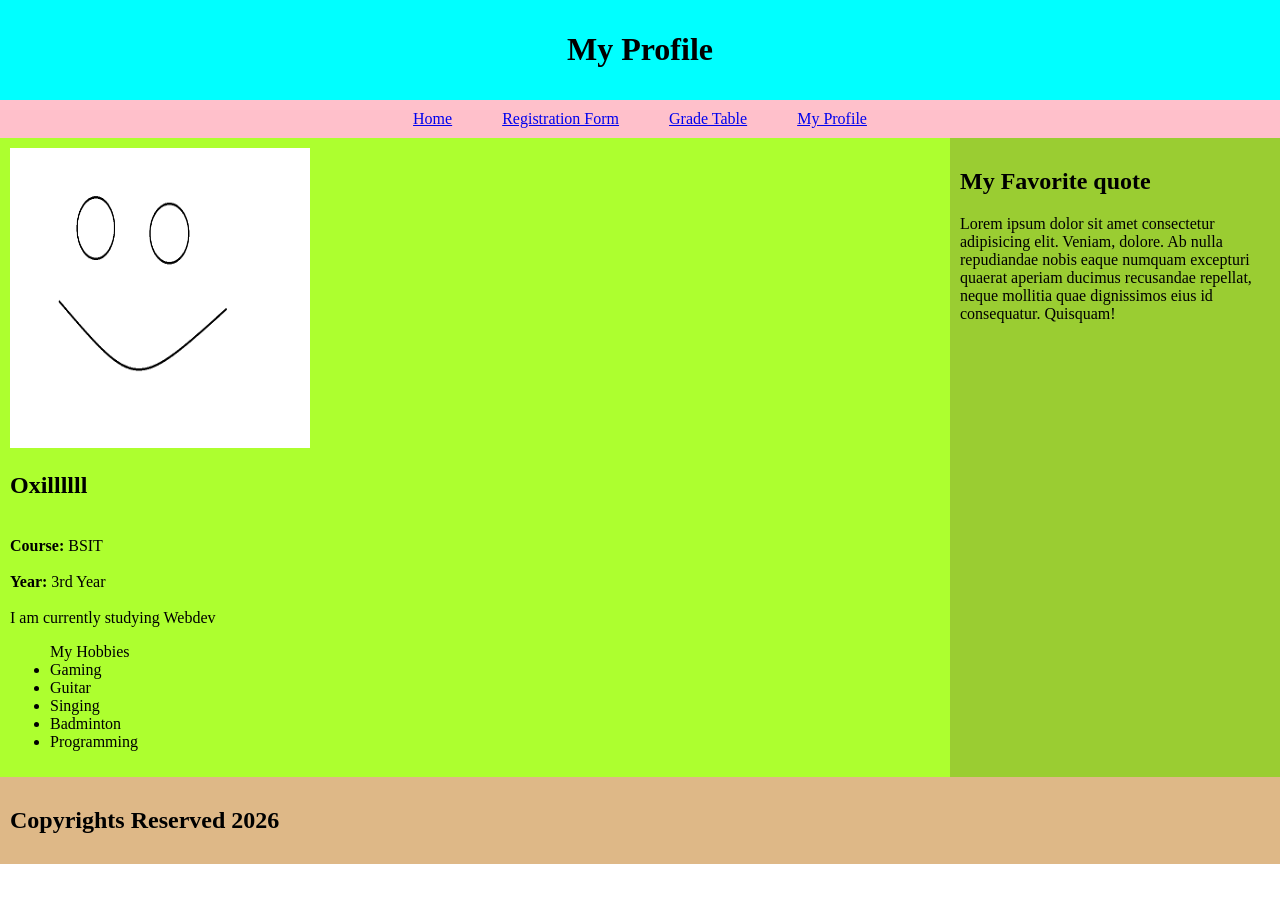
<file: CapisondaFolder/Myprofile.html>
<!DOCTYPE html>
<html lang="en">

<head>
    <meta charset="UTF-8">
    <meta name="viewport" content="width=device-width, initial-scale=1.0">
    <title>Home</title>
</head>

<body style="margin: 0;">

    <Header style="text-align: center;background-color: aqua;padding: 10px;">
        <h1>My Profile</h1>
    </Header>

    <nav style="background-color: pink;padding: 10px; display: flex; justify-content: center;gap: 50px;">

        <a href="CapisondaBSIT31A-Act3.html">Home</a>
        <a href="Registrationform.html">Registration Form</a>
        <a href="Gradetable.html">Grade Table</a>
        <a href="Myprofile.html">My Profile</a>
        
    </nav>
    
    <div style="display: flex;">

        <section style="background-color: greenyellow;padding: 10px;flex: 3;">

            <img src="smile.png" alt="pic" width="300px" height="300px">

            <h2>Oxillllll</h2>

            <br>

            <b>Course:</b> BSIT

            <br>
            <br>

            <b>Year:</b> 3rd Year

            <br>
            <br>

            I am currently studying Webdev

            <ul>My Hobbies
                <li>Gaming</li>
                <li>Guitar</li>
                <li>Singing</li>
                <li>Badminton</li>
                <li>Programming</li>
            </ul>

        </section>

        <aside style="flex: 1; background-color: yellowgreen;padding: 10px;">
            
            <h1>My Favorite quote</h1>

            Lorem ipsum dolor sit amet consectetur adipisicing elit. Veniam, dolore. Ab nulla repudiandae nobis eaque numquam excepturi quaerat aperiam 
            ducimus recusandae repellat, neque mollitia quae dignissimos eius id consequatur. Quisquam!

        </aside>

    </div>

    <footer style="background-color: burlywood;padding: 10px;">

        <h2>
            Copyrights Reserved 2026
        </h2>

    </footer>


</body>

</html>
</file>
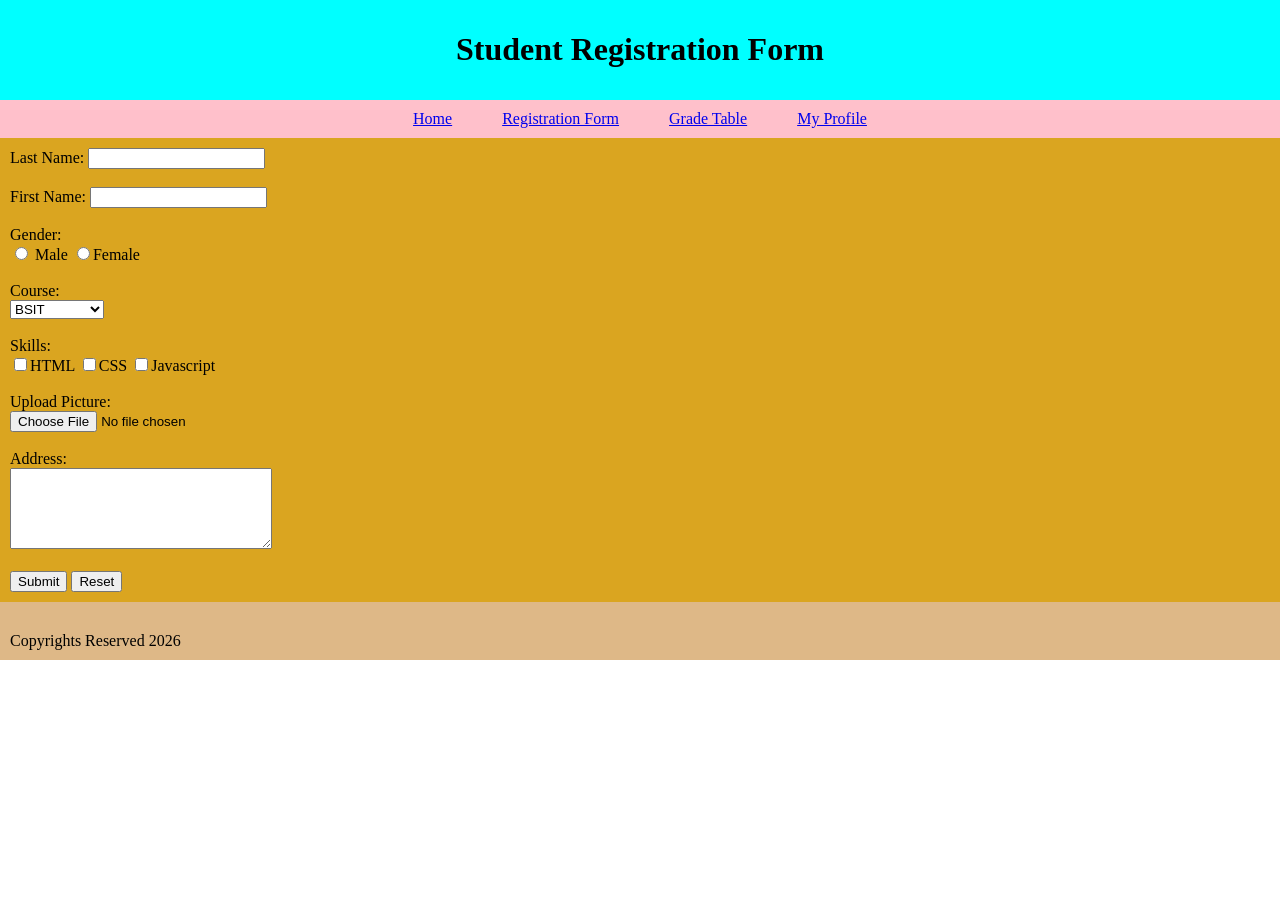
<file: CapisondaFolder/Registrationform.html>
<!DOCTYPE html>
<html lang="en">

<head>
    <meta charset="UTF-8">
    <meta name="viewport" content="width=device-width, initial-scale=1.0">
    <title>Registration form</title>
</head>

<body style="margin: 0;">

    <Header style="text-align: center;background-color: aqua;padding: 10px;">
        <h1>Student Registration Form</h1>
    </Header>

    <nav style="background-color: pink;padding: 10px; display: flex; justify-content: center;gap: 50px;">

        <a href="CapisondaBSIT31A-Act3.html">Home</a>
        <a href="Registrationform.html">Registration Form</a>
        <a href="Gradetable.html">Grade Table</a>
        <a href="Myprofile.html">My Profile</a>
        
    </nav>

    <form style="background-color: goldenrod;padding: 10px;">

        Last Name: <input type="text" name="lastname"/>

        <br>
        <br>

        First Name: <input type="text" name="firstname">

        <br>
        <br>

        Gender: 

        <br>

        <input type="radio" name="Gender" id="Male"> Male
        <input type="radio" name="Gender" id="Female">Female

        <br>
        <br>

        Course:

        <br>

        <select name="dropdown">
            <option value="BSIT">BSIT</option>
            <option value="BSHM">BSHM</option>
            <option value="BECED">BECED</option>
            <option value="BSTM">BSTM</option>
            <option value="BSCS">BSCS</option>
            <option value="BSENTREP">BSENTREP</option>
            <option value="BSOA">BSOA</option>
            <option value="BTLED">BTLED</option>
        </select>

        <br>
        <br>

        Skills:

        <br>

        <input type="checkbox" name="Skills" id="HTML">HTML
        <input type="checkbox" name="Skills" id="CSS">CSS
        <input type="checkbox" name="Skills" id="Javascript">Javascript

        <br>
        <br>

        Upload Picture:

        <br>

        <input type="file" name="Picture" id="File">

        <br>
        <br>

        Address:

        <br>

        <textarea rows="5" cols="30" name="Address">
        </textarea>

        <br>
        <br>

        <input type="button" value="Submit">
        <input type="button" value="Reset">

    </form>

    <footer style="background-color: burlywood;padding: 10px;">
        <h2></h2>
            Copyrights Reserved 2026
        </h2>
    </footer>

</body>

</html>
</file>
<file: style.css>
html{
    scroll-behavior: smooth;
}
*{
    margin: 0;
    padding: 0;
    box-sizing: border-box;
    font-family: Arial, sans-serif;
}
header{
    background-color: red;
    padding: 15px 40px;
    display: flex;
    justify-content: space-between;
    align-items: center;
    position: sticky;
    top: 0;
    z-index: 1000;
    box-shadow: 0 2px 8px gray;
}
header h1{
    color: white;
    font-size: 24px;
}
nav ul{
    list-style-type: none;
    display: flex;
    align-items: center;
    gap: 15px;
}
nav a{
    color: white;
    text-decoration: none;
    font-size: 16px;
    font-weight: bold;
    padding: 8px 16px;
    border-radius: 5px;
    transition: 0.3s;
    display: inline-block;
}
nav a:hover{
    background-color: darkred;
    transform: translateY(-2px);
}
nav a.active{
    background-color: white;
    color: red;
    box-shadow: 0 2px 5px gray;
}
section{
    scroll-margin-top: 70px;
}
#about{
    padding: 80px 40px;
    background-color: khaki;
    display: flex;
    justify-content: center;
    align-items: center;
    gap: 60px;
    flex-wrap: wrap;
}
.info{
    max-width: 500px;
}
.greeting{
    font-size: 16px;
    font-weight: bold;
    color: crimson;
    margin-bottom: 10px;
    letter-spacing: 1px;
}
.info h2{
    font-size: 36px;
    color: black;
    margin-bottom: 15px;
}
.info p{
    font-size: 18px;
    line-height: 1.6;
    color: darkslategray;
    margin-bottom: 15px;
}
.extra-info{
    display: none;
    background-color: floralwhite;
    padding: 15px;
    border-radius: 8px;
    border-left: 4px solid red;
    margin-bottom: 15px;
}
.extra-info p{
    font-size: 16px;
    margin-bottom: 0;
    color: darkslategray;
}
.about-actions{
    display: flex;
    gap: 15px;
    margin-top: 10px;
}
#about-btn{
    background-color: red;
    color: white;
    border: none;
    padding: 10px 20px;
    border-radius: 5px;
    font-size: 15px;
    font-weight: bold;
    cursor: pointer;
    transition: 0.3s;
}
#about-btn:hover{
    background-color: darkred;
    transform: scale(1.05);
}
#contact-btn{
    background-color: white;
    color: red;
    border: 2px solid red;
    padding: 10px 20px;
    border-radius: 5px;
    font-size: 15px;
    font-weight: bold;
    cursor: pointer;
    transition: 0.3s;
}
#contact-btn:hover{
    background-color: red;
    color: white;
}
.profile-picture img{
    width: 320px;
    height: 320px;
    object-fit: cover;
    border-radius: 50%;
    border: 6px solid white;
    box-shadow: 4px 4px 15px gray;
    transition: transform 0.3s;
    cursor: pointer;
}
.profile-picture img:hover{
    transform: scale(1.05);
    box-shadow: 6px 6px 20px dimgray;
}
#projects{
    padding: 50px 20px;
    background-color: lightblue;
    display: flex;
    flex-direction: column;
    align-items: center;
    gap: 30px;
}
#projects h2{
    font-size: 32px;
    color: black;
}
.project-list{
    display: flex;
    justify-content: center;
    flex-wrap: wrap;
    gap: 30px;
}
.card{
    background-color: white;
    padding: 20px;
    border-radius: 10px;
    box-shadow: 2px 2px 8px gray;
    width: 260px;
    display: flex;
    flex-direction: column;
    align-items: center;
    text-align: center;
    gap: 15px;
    transition: 0.3s;
}
.card:hover{
    transform: translateY(-5px);
    box-shadow: 4px 4px 12px dimgray;
}
.card img{
    width: 100%;
    height: 160px;
    object-fit: cover;
    border-radius: 8px;
    background-color: lightgray;
}
.card h3{
    color: black;
}
.card p{
    color: dimgray;
    font-size: 14px;
}
.card a{
    background-color: red;
    color: white;
    text-decoration: none;
    padding: 10px 20px;
    border-radius: 5px;
    font-weight: bold;
}
.card a:hover{
    background-color: darkred;
}

#contact{
    padding: 60px 20px;
    background-color: lightgreen;
    display: flex;
    flex-direction: column;
    align-items: center;
    gap: 25px;
    text-align: center;
}
#contact h2{
    font-size: 32px;
    color: black;
}
.contact-card{
    background-color: white;
    padding: 35px 30px;
    border-radius: 10px;
    box-shadow: 2px 2px 8px gray;
    max-width: 500px;
    width: 100%;
    display: flex;
    flex-direction: column;
    align-items: center;
    gap: 20px;
    transition: 0.3s;
}
.contact-card:hover{
    box-shadow: 4px 4px 14px dimgray;
    transform: translateY(-3px);
}
.contact-intro{
    color: darkslategray;
    font-size: 16px;
    line-height: 1.5;
}
.contact-details{
    display: flex;
    flex-direction: column;
    gap: 8px;
    color: darkslategray;
    font-size: 15px;
}
.contact-details a{
    color: red;
    text-decoration: none;
    font-weight: bold;
}
.contact-details a:hover{
    text-decoration: underline;
}
.contact-mail-btn{
    background-color: red;
    color: white;
    text-decoration: none;
    padding: 10px 24px;
    border-radius: 5px;
    font-weight: bold;
    font-size: 15px;
    display: inline-block;
    transition: 0.3s;
}
.contact-mail-btn:hover{
    background-color: darkred;
    transform: scale(1.05);
}

footer{
    background-color: red;
    padding: 20px;
    text-align: center;
}
</file>
<file: CapisondaAct5/style.css>
html{
    scroll-behavior: smooth;
    font-family: Arial, sans-serif;
}
body{
    background-image: url(bg.jpg);
    backdrop-filter: blur(10px);
}
*{
    padding: 0px;
    margin: 0px;
}

header{
    display: flex;
    background-color: beige;
    position: sticky;
    top: 0;
    z-index: 1000;
}
.logo{
    flex: 2;
}
nav{
    padding: 20px;
    display: flex;
    align-items: center;

}


.links{
    flex: 3;
    list-style: none;
    display: flex;
    gap: 20px;
}

.links a{
    text-decoration: none;
    color: red;
    font-size: 30px;
}
.link:hover{
    color: gold;
    transition: 0.5s;
}

.home{
    padding: 20px;
    display: flex;
    gap: 20px;
}

.info{
    font-size: 30px;
    padding: 20px;
    text-align: justify;
    
}
.about{
    padding: 30px;
}
.tms{
    text-align: center;
    font-size: 100px ;
}

.tms img{
    transition: transform 2s ease;
    border-radius: 10px;
}

.tms img:hover{
    transform: scale(1.1);
}
.titms{
    font-size: 70px;
}
.ims{
    font-size: 30px;
    justify-content: center;
    padding: 30px;

}

footer {
    background-color: #2b2b2b;
    color: #ffffff;
    padding: 50px 20px 20px 20px;
    font-family: Arial, sans-serif;
}

.footer-container {
    display: flex;
    flex-wrap: wrap;
    justify-content: space-around;
    max-width: 1200px;
    margin: 0 auto;
    gap: 30px;
}

.footer-col {
    flex: 1;
    min-width: 250px;
    margin-bottom: 20px;
}

.footer-col h3, 
.footer-col h4 {
    color: #ffc72c;
    margin-bottom: 15px;
}

.footer-col p {
    font-size: 14px;
    line-height: 1.6;
    color: #cccccc;
}

.footer-col ul {
    list-style: none;
    padding: 0;
}

.footer-col ul li {
    margin-bottom: 10px;
}

.footer-col ul li a,
.social-links a {
    color: #ffffff;
    text-decoration: none;
    font-size: 14px;
    transition: color 0.3s ease;
}

.footer-col ul li a:hover,
.social-links a:hover {
    color: #ffc72c;
}

.social-links {
    margin-top: 10px;
}

.footer-bottom {
    text-align: center;
    border-top: 1px solid #444444;
    padding-top: 20px;
    margin-top: 30px;
    font-size: 13px;
    color: #888888;
}




.Products {
    display: flex;
    gap: 20px;
    justify-content: center;
    align-items: center;
    text-align: center;
    font-family: Arial, sans-serif;
}


.Products > div {
    background-color: #f9f9f9;
    padding: 15px;
    border-radius: 8px;
    box-shadow: 0 4px 6px rgba(0, 0, 0, 0.1);
}


.Products img {
    width: 150px;
    height: 150px;
    object-fit: cover;
    border-radius: 4px;
    transition: transform 2s ease;
}
.Products img:hover{
    transform: scale(1.1);
}


.captions {
    display: block;             
    margin-top: 10px;          
    font-size: 1.1rem;          
    font-weight: bold;          
    color: #333333;             
    text-transform: capitalize; 
    letter-spacing: 0.5px;     
}

.ordering{
    border: #333333 solid;
    padding: 10px;
    border-radius: 10px;
    transition: transform 2s ease;
}
.ordering a{
    text-decoration: none;
    color: black;
    font-size: 30px;
}
.ordering:hover{
    background-color: gold;
    transform: scale(1.1);
}

.aboutmc{
    display: flex;
    flex-direction: column;
}
</file>
<file: CapisondaActivity4/styling.css>
*{
    margin: 0%;
    padding: 0%;
}

header{
    display: flex;
    justify-content: center;
    background-color: cyan;
    font-style: italic;
}
nav{
    background-color: greenyellow;
    display: flex;
    justify-content: center;
    gap: 60px;
    padding: 15px;
}

nav a{
    text-decoration: none;
    font-style: oblique;
}

nav a:hover{
    color: aqua;
}

.home{
    display: flex;
}
.container{
    background-color: beige;
    padding: 10px;
    flex: 3;
    margin: 10px;
    border-radius: 8px;
    box-shadow: 2px 2px 5px ;
}
.side{
    flex: 2;
    background-color: orchid;
    padding: 20px;
    margin:10px;
    border-radius: 8px;
    box-shadow: 2px 2px 5px ;
}
.regis{
    background-color: beige;
    display: flex;
    justify-content: center;
}
.form{
    background-color: white;
    padding: 50px;
    margin: 10px;
    border-radius: 15px;
    box-shadow: 2px 2px 5px ;
}

.butonton{
    width: 400px;
    border-radius: 10px;
    background-color: darkturquoise;
    color: white;
}
.butonton:hover{
    background-color: white;
    color: black;
    transition: .5s;
}
.tabling{
    padding: 70px;
    align-items: center;
    background-color: beige;
    justify-items: center; 
}
table{
    border-collapse: collapse;
    box-shadow: 2px 2px 5px ;
    border-radius: 5px;
}
th,td{
    padding: 10px;
    border: 1px solid gray;
    align-items: center;
    background-color: white;
    font-size: 20px;
    
}
th{
    background-color: dodgerblue;
}
.profiling{
    background-color: beige;
    display: flex;
    justify-content: center;
   
}
.loob{
    display: flex;
    justify-content: center;
    background-color: white;
    margin: 20px;
    padding: 20px;
    border-radius: 10px;
    box-shadow: 2px 2px 5px ;
}
.bilog{
    background-color: pink;
    width: 100px;
    height: 100px;
    border-radius: 50px;
    align-items: center;
    display: flex;
    justify-content: center;
}

dt{
    font-size: large;
    
}
footer{
    background-color: burlywood;
    display: flex;
    justify-content: center;
    padding: 10px;
}
input[type="text"]{
    width: 100%;
}
input[type="password"]{
    width: 100%;
}
select{
    width: 100%;
    height: 20px;
    border-radius: 20px;
}
</file>
